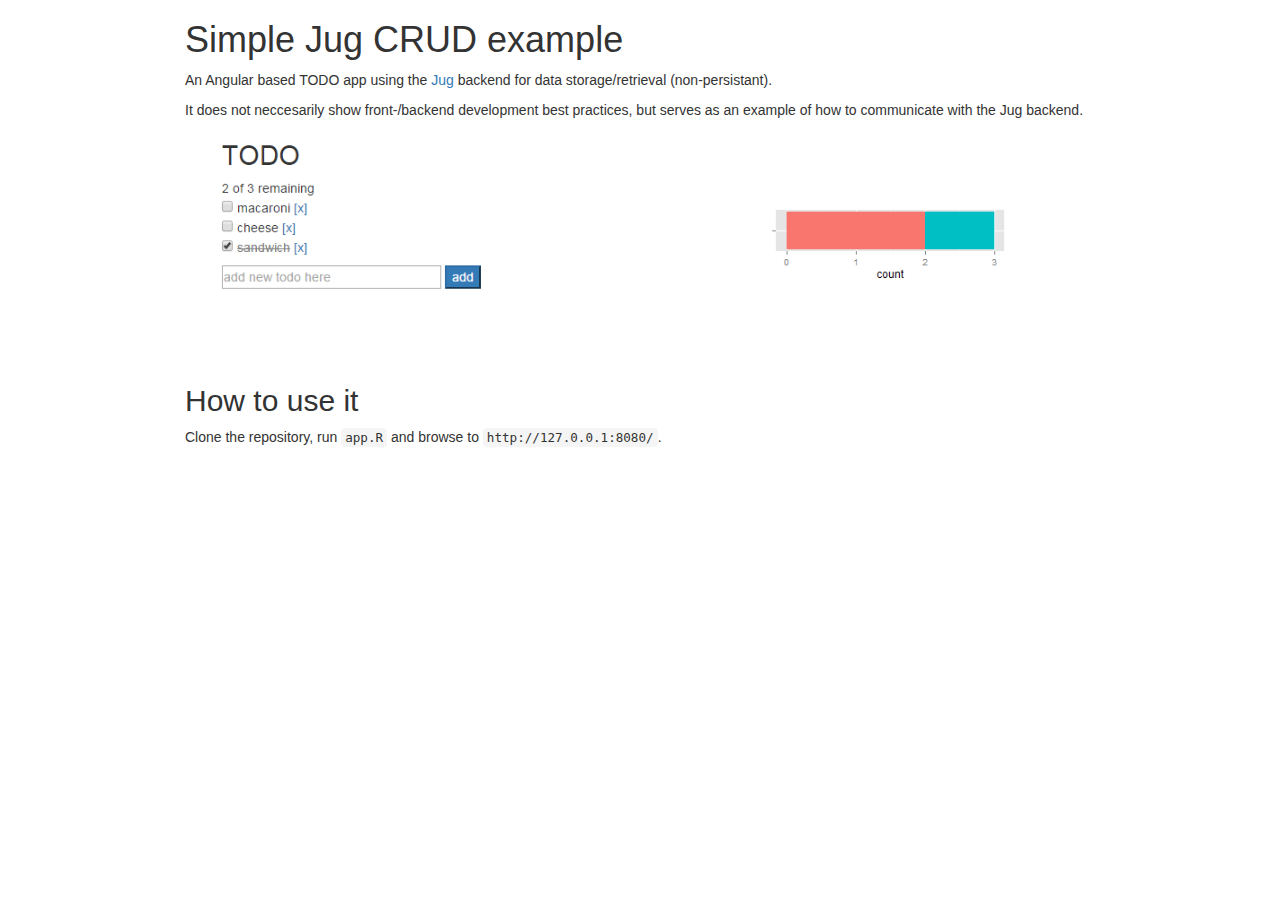
<file: README.html>
<!DOCTYPE html>

<html xmlns="http://www.w3.org/1999/xhtml">

<head>

<meta charset="utf-8">
<meta http-equiv="Content-Type" content="text/html; charset=utf-8" />
<meta name="generator" content="pandoc" />



<title></title>

<script src="[data-uri]"></script>
<meta name="viewport" content="width=device-width, initial-scale=1" />
<script src="[data-uri]"></script>
<script src="[data-uri]"></script>
<script src="[data-uri]"></script>
<style type="text/css">
/*!
 * Bootstrap v3.3.1 (http://getbootstrap.com)
 * Copyright 2011-2014 Twitter, Inc.
 * Licensed under MIT (https://github.com/twbs/bootstrap/blob/master/LICENSE)
 *//*! normalize.css v3.0.2 | MIT License | git.io/normalize */html{font-family:sans-serif;-webkit-text-size-adjust:100%;-ms-text-size-adjust:100%}body{margin:0}article,aside,details,figcaption,figure,footer,header,hgroup,main,menu,nav,section,summary{display:block}audio,canvas,progress,video{display:inline-block;vertical-align:baseline}audio:not([controls]){display:none;height:0}[hidden],template{display:none}a{background-color:transparent}a:active,a:hover{outline:0}abbr[title]{border-bottom:1px dotted}b,strong{font-weight:700}dfn{font-style:italic}h1{margin:.67em 0;font-size:2em}mark{color:#000;background:#ff0}small{font-size:80%}sub,sup{position:relative;font-size:75%;line-height:0;vertical-align:baseline}sup{top:-.5em}sub{bottom:-.25em}img{border:0}svg:not(:root){overflow:hidden}figure{margin:1em 40px}hr{height:0;-webkit-box-sizing:content-box;-moz-box-sizing:content-box;box-sizing:content-box}pre{overflow:auto}code,kbd,pre,samp{font-family:monospace,monospace;font-size:1em}button,input,optgroup,select,textarea{margin:0;font:inherit;color:inherit}button{overflow:visible}button,select{text-transform:none}button,html input[type=button],input[type=reset],input[type=submit]{-webkit-appearance:button;cursor:pointer}button[disabled],html input[disabled]{cursor:default}button::-moz-focus-inner,input::-moz-focus-inner{padding:0;border:0}input{line-height:normal}input[type=checkbox],input[type=radio]{-webkit-box-sizing:border-box;-moz-box-sizing:border-box;box-sizing:border-box;padding:0}input[type=number]::-webkit-inner-spin-button,input[type=number]::-webkit-outer-spin-button{height:auto}input[type=search]{-webkit-box-sizing:content-box;-moz-box-sizing:content-box;box-sizing:content-box;-webkit-appearance:textfield}input[type=search]::-webkit-search-cancel-button,input[type=search]::-webkit-search-decoration{-webkit-appearance:none}fieldset{padding:.35em .625em .75em;margin:0 2px;border:1px solid silver}legend{padding:0;border:0}textarea{overflow:auto}optgroup{font-weight:700}table{border-spacing:0;border-collapse:collapse}td,th{padding:0}/*! Source: https://github.com/h5bp/html5-boilerplate/blob/master/src/css/main.css */@media print{*,:before,:after{color:#000!important;text-shadow:none!important;background:transparent!important;-webkit-box-shadow:none!important;box-shadow:none!important}a,a:visited{text-decoration:underline}a[href]:after{content:" (" attr(href) ")"}abbr[title]:after{content:" (" attr(title) ")"}a[href^="#"]:after,a[href^="javascript:"]:after{content:""}pre,blockquote{border:1px solid #999;page-break-inside:avoid}thead{display:table-header-group}tr,img{page-break-inside:avoid}img{max-width:100%!important}p,h2,h3{orphans:3;widows:3}h2,h3{page-break-after:avoid}select{background:#fff!important}.navbar{display:none}.btn>.caret,.dropup>.btn>.caret{border-top-color:#000!important}.label{border:1px solid #000}.table{border-collapse:collapse!important}.table td,.table th{background-color:#fff!important}.table-bordered th,.table-bordered td{border:1px solid #ddd!important}}@font-face{font-family:'Glyphicons Halflings';src:url(../fonts/glyphicons-halflings-regular.eot);src:url(../fonts/glyphicons-halflings-regular.eot?#iefix) format('embedded-opentype'),url(../fonts/glyphicons-halflings-regular.woff) format('woff'),url(../fonts/glyphicons-halflings-regular.ttf) format('truetype'),url(../fonts/glyphicons-halflings-regular.svg#glyphicons_halflingsregular) format('svg')}.glyphicon{position:relative;top:1px;display:inline-block;font-family:'Glyphicons Halflings';font-style:normal;font-weight:400;line-height:1;-webkit-font-smoothing:antialiased;-moz-osx-font-smoothing:grayscale}.glyphicon-asterisk:before{content:"\2a"}.glyphicon-plus:before{content:"\2b"}.glyphicon-euro:before,.glyphicon-eur:before{content:"\20ac"}.glyphicon-minus:before{content:"\2212"}.glyphicon-cloud:before{content:"\2601"}.glyphicon-envelope:before{content:"\2709"}.glyphicon-pencil:before{content:"\270f"}.glyphicon-glass:before{content:"\e001"}.glyphicon-music:before{content:"\e002"}.glyphicon-search:before{content:"\e003"}.glyphicon-heart:before{content:"\e005"}.glyphicon-star:before{content:"\e006"}.glyphicon-star-empty:before{content:"\e007"}.glyphicon-user:before{content:"\e008"}.glyphicon-film:before{content:"\e009"}.glyphicon-th-large:before{content:"\e010"}.glyphicon-th:before{content:"\e011"}.glyphicon-th-list:before{content:"\e012"}.glyphicon-ok:before{content:"\e013"}.glyphicon-remove:before{content:"\e014"}.glyphicon-zoom-in:before{content:"\e015"}.glyphicon-zoom-out:before{content:"\e016"}.glyphicon-off:before{content:"\e017"}.glyphicon-signal:before{content:"\e018"}.glyphicon-cog:before{content:"\e019"}.glyphicon-trash:before{content:"\e020"}.glyphicon-home:before{content:"\e021"}.glyphicon-file:before{content:"\e022"}.glyphicon-time:before{content:"\e023"}.glyphicon-road:before{content:"\e024"}.glyphicon-download-alt:before{content:"\e025"}.glyphicon-download:before{content:"\e026"}.glyphicon-upload:before{content:"\e027"}.glyphicon-inbox:before{content:"\e028"}.glyphicon-play-circle:before{content:"\e029"}.glyphicon-repeat:before{content:"\e030"}.glyphicon-refresh:before{content:"\e031"}.glyphicon-list-alt:before{content:"\e032"}.glyphicon-lock:before{content:"\e033"}.glyphicon-flag:before{content:"\e034"}.glyphicon-headphones:before{content:"\e035"}.glyphicon-volume-off:before{content:"\e036"}.glyphicon-volume-down:before{content:"\e037"}.glyphicon-volume-up:before{content:"\e038"}.glyphicon-qrcode:before{content:"\e039"}.glyphicon-barcode:before{content:"\e040"}.glyphicon-tag:before{content:"\e041"}.glyphicon-tags:before{content:"\e042"}.glyphicon-book:before{content:"\e043"}.glyphicon-bookmark:before{content:"\e044"}.glyphicon-print:before{content:"\e045"}.glyphicon-camera:before{content:"\e046"}.glyphicon-font:before{content:"\e047"}.glyphicon-bold:before{content:"\e048"}.glyphicon-italic:before{content:"\e049"}.glyphicon-text-height:before{content:"\e050"}.glyphicon-text-width:before{content:"\e051"}.glyphicon-align-left:before{content:"\e052"}.glyphicon-align-center:before{content:"\e053"}.glyphicon-align-right:before{content:"\e054"}.glyphicon-align-justify:before{content:"\e055"}.glyphicon-list:before{content:"\e056"}.glyphicon-indent-left:before{content:"\e057"}.glyphicon-indent-right:before{content:"\e058"}.glyphicon-facetime-video:before{content:"\e059"}.glyphicon-picture:before{content:"\e060"}.glyphicon-map-marker:before{content:"\e062"}.glyphicon-adjust:before{content:"\e063"}.glyphicon-tint:before{content:"\e064"}.glyphicon-edit:before{content:"\e065"}.glyphicon-share:before{content:"\e066"}.glyphicon-check:before{content:"\e067"}.glyphicon-move:before{content:"\e068"}.glyphicon-step-backward:before{content:"\e069"}.glyphicon-fast-backward:before{content:"\e070"}.glyphicon-backward:before{content:"\e071"}.glyphicon-play:before{content:"\e072"}.glyphicon-pause:before{content:"\e073"}.glyphicon-stop:before{content:"\e074"}.glyphicon-forward:before{content:"\e075"}.glyphicon-fast-forward:before{content:"\e076"}.glyphicon-step-forward:before{content:"\e077"}.glyphicon-eject:before{content:"\e078"}.glyphicon-chevron-left:before{content:"\e079"}.glyphicon-chevron-right:before{content:"\e080"}.glyphicon-plus-sign:before{content:"\e081"}.glyphicon-minus-sign:before{content:"\e082"}.glyphicon-remove-sign:before{content:"\e083"}.glyphicon-ok-sign:before{content:"\e084"}.glyphicon-question-sign:before{content:"\e085"}.glyphicon-info-sign:before{content:"\e086"}.glyphicon-screenshot:before{content:"\e087"}.glyphicon-remove-circle:before{content:"\e088"}.glyphicon-ok-circle:before{content:"\e089"}.glyphicon-ban-circle:before{content:"\e090"}.glyphicon-arrow-left:before{content:"\e091"}.glyphicon-arrow-right:before{content:"\e092"}.glyphicon-arrow-up:before{content:"\e093"}.glyphicon-arrow-down:before{content:"\e094"}.glyphicon-share-alt:before{content:"\e095"}.glyphicon-resize-full:before{content:"\e096"}.glyphicon-resize-small:before{content:"\e097"}.glyphicon-exclamation-sign:before{content:"\e101"}.glyphicon-gift:before{content:"\e102"}.glyphicon-leaf:before{content:"\e103"}.glyphicon-fire:before{content:"\e104"}.glyphicon-eye-open:before{content:"\e105"}.glyphicon-eye-close:before{content:"\e106"}.glyphicon-warning-sign:before{content:"\e107"}.glyphicon-plane:before{content:"\e108"}.glyphicon-calendar:before{content:"\e109"}.glyphicon-random:before{content:"\e110"}.glyphicon-comment:before{content:"\e111"}.glyphicon-magnet:before{content:"\e112"}.glyphicon-chevron-up:before{content:"\e113"}.glyphicon-chevron-down:before{content:"\e114"}.glyphicon-retweet:before{content:"\e115"}.glyphicon-shopping-cart:before{content:"\e116"}.glyphicon-folder-close:before{content:"\e117"}.glyphicon-folder-open:before{content:"\e118"}.glyphicon-resize-vertical:before{content:"\e119"}.glyphicon-resize-horizontal:before{content:"\e120"}.glyphicon-hdd:before{content:"\e121"}.glyphicon-bullhorn:before{content:"\e122"}.glyphicon-bell:before{content:"\e123"}.glyphicon-certificate:before{content:"\e124"}.glyphicon-thumbs-up:before{content:"\e125"}.glyphicon-thumbs-down:before{content:"\e126"}.glyphicon-hand-right:before{content:"\e127"}.glyphicon-hand-left:before{content:"\e128"}.glyphicon-hand-up:before{content:"\e129"}.glyphicon-hand-down:before{content:"\e130"}.glyphicon-circle-arrow-right:before{content:"\e131"}.glyphicon-circle-arrow-left:before{content:"\e132"}.glyphicon-circle-arrow-up:before{content:"\e133"}.glyphicon-circle-arrow-down:before{content:"\e134"}.glyphicon-globe:before{content:"\e135"}.glyphicon-wrench:before{content:"\e136"}.glyphicon-tasks:before{content:"\e137"}.glyphicon-filter:before{content:"\e138"}.glyphicon-briefcase:before{content:"\e139"}.glyphicon-fullscreen:before{content:"\e140"}.glyphicon-dashboard:before{content:"\e141"}.glyphicon-paperclip:before{content:"\e142"}.glyphicon-heart-empty:before{content:"\e143"}.glyphicon-link:before{content:"\e144"}.glyphicon-phone:before{content:"\e145"}.glyphicon-pushpin:before{content:"\e146"}.glyphicon-usd:before{content:"\e148"}.glyphicon-gbp:before{content:"\e149"}.glyphicon-sort:before{content:"\e150"}.glyphicon-sort-by-alphabet:before{content:"\e151"}.glyphicon-sort-by-alphabet-alt:before{content:"\e152"}.glyphicon-sort-by-order:before{content:"\e153"}.glyphicon-sort-by-order-alt:before{content:"\e154"}.glyphicon-sort-by-attributes:before{content:"\e155"}.glyphicon-sort-by-attributes-alt:before{content:"\e156"}.glyphicon-unchecked:before{content:"\e157"}.glyphicon-expand:before{content:"\e158"}.glyphicon-collapse-down:before{content:"\e159"}.glyphicon-collapse-up:before{content:"\e160"}.glyphicon-log-in:before{content:"\e161"}.glyphicon-flash:before{content:"\e162"}.glyphicon-log-out:before{content:"\e163"}.glyphicon-new-window:before{content:"\e164"}.glyphicon-record:before{content:"\e165"}.glyphicon-save:before{content:"\e166"}.glyphicon-open:before{content:"\e167"}.glyphicon-saved:before{content:"\e168"}.glyphicon-import:before{content:"\e169"}.glyphicon-export:before{content:"\e170"}.glyphicon-send:before{content:"\e171"}.glyphicon-floppy-disk:before{content:"\e172"}.glyphicon-floppy-saved:before{content:"\e173"}.glyphicon-floppy-remove:before{content:"\e174"}.glyphicon-floppy-save:before{content:"\e175"}.glyphicon-floppy-open:before{content:"\e176"}.glyphicon-credit-card:before{content:"\e177"}.glyphicon-transfer:before{content:"\e178"}.glyphicon-cutlery:before{content:"\e179"}.glyphicon-header:before{content:"\e180"}.glyphicon-compressed:before{content:"\e181"}.glyphicon-earphone:before{content:"\e182"}.glyphicon-phone-alt:before{content:"\e183"}.glyphicon-tower:before{content:"\e184"}.glyphicon-stats:before{content:"\e185"}.glyphicon-sd-video:before{content:"\e186"}.glyphicon-hd-video:before{content:"\e187"}.glyphicon-subtitles:before{content:"\e188"}.glyphicon-sound-stereo:before{content:"\e189"}.glyphicon-sound-dolby:before{content:"\e190"}.glyphicon-sound-5-1:before{content:"\e191"}.glyphicon-sound-6-1:before{content:"\e192"}.glyphicon-sound-7-1:before{content:"\e193"}.glyphicon-copyright-mark:before{content:"\e194"}.glyphicon-registration-mark:before{content:"\e195"}.glyphicon-cloud-download:before{content:"\e197"}.glyphicon-cloud-upload:before{content:"\e198"}.glyphicon-tree-conifer:before{content:"\e199"}.glyphicon-tree-deciduous:before{content:"\e200"}*{-webkit-box-sizing:border-box;-moz-box-sizing:border-box;box-sizing:border-box}:before,:after{-webkit-box-sizing:border-box;-moz-box-sizing:border-box;box-sizing:border-box}html{font-size:10px;-webkit-tap-highlight-color:rgba(0,0,0,0)}body{font-family:"Helvetica Neue",Helvetica,Arial,sans-serif;font-size:14px;line-height:1.42857143;color:#333;background-color:#fff}input,button,select,textarea{font-family:inherit;font-size:inherit;line-height:inherit}a{color:#337ab7;text-decoration:none}a:hover,a:focus{color:#23527c;text-decoration:underline}a:focus{outline:thin dotted;outline:5px auto -webkit-focus-ring-color;outline-offset:-2px}figure{margin:0}img{vertical-align:middle}.img-responsive,.thumbnail>img,.thumbnail a>img,.carousel-inner>.item>img,.carousel-inner>.item>a>img{display:block;max-width:100%;height:auto}.img-rounded{border-radius:6px}.img-thumbnail{display:inline-block;max-width:100%;height:auto;padding:4px;line-height:1.42857143;background-color:#fff;border:1px solid #ddd;border-radius:4px;-webkit-transition:all .2s ease-in-out;-o-transition:all .2s ease-in-out;transition:all .2s ease-in-out}.img-circle{border-radius:50%}hr{margin-top:20px;margin-bottom:20px;border:0;border-top:1px solid #eee}.sr-only{position:absolute;width:1px;height:1px;padding:0;margin:-1px;overflow:hidden;clip:rect(0,0,0,0);border:0}.sr-only-focusable:active,.sr-only-focusable:focus{position:static;width:auto;height:auto;margin:0;overflow:visible;clip:auto}h1,h2,h3,h4,h5,h6,.h1,.h2,.h3,.h4,.h5,.h6{font-family:inherit;font-weight:500;line-height:1.1;color:inherit}h1 small,h2 small,h3 small,h4 small,h5 small,h6 small,.h1 small,.h2 small,.h3 small,.h4 small,.h5 small,.h6 small,h1 .small,h2 .small,h3 .small,h4 .small,h5 .small,h6 .small,.h1 .small,.h2 .small,.h3 .small,.h4 .small,.h5 .small,.h6 .small{font-weight:400;line-height:1;color:#777}h1,.h1,h2,.h2,h3,.h3{margin-top:20px;margin-bottom:10px}h1 small,.h1 small,h2 small,.h2 small,h3 small,.h3 small,h1 .small,.h1 .small,h2 .small,.h2 .small,h3 .small,.h3 .small{font-size:65%}h4,.h4,h5,.h5,h6,.h6{margin-top:10px;margin-bottom:10px}h4 small,.h4 small,h5 small,.h5 small,h6 small,.h6 small,h4 .small,.h4 .small,h5 .small,.h5 .small,h6 .small,.h6 .small{font-size:75%}h1,.h1{font-size:36px}h2,.h2{font-size:30px}h3,.h3{font-size:24px}h4,.h4{font-size:18px}h5,.h5{font-size:14px}h6,.h6{font-size:12px}p{margin:0 0 10px}.lead{margin-bottom:20px;font-size:16px;font-weight:300;line-height:1.4}@media (min-width:768px){.lead{font-size:21px}}small,.small{font-size:85%}mark,.mark{padding:.2em;background-color:#fcf8e3}.text-left{text-align:left}.text-right{text-align:right}.text-center{text-align:center}.text-justify{text-align:justify}.text-nowrap{white-space:nowrap}.text-lowercase{text-transform:lowercase}.text-uppercase{text-transform:uppercase}.text-capitalize{text-transform:capitalize}.text-muted{color:#777}.text-primary{color:#337ab7}a.text-primary:hover{color:#286090}.text-success{color:#3c763d}a.text-success:hover{color:#2b542c}.text-info{color:#31708f}a.text-info:hover{color:#245269}.text-warning{color:#8a6d3b}a.text-warning:hover{color:#66512c}.text-danger{color:#a94442}a.text-danger:hover{color:#843534}.bg-primary{color:#fff;background-color:#337ab7}a.bg-primary:hover{background-color:#286090}.bg-success{background-color:#dff0d8}a.bg-success:hover{background-color:#c1e2b3}.bg-info{background-color:#d9edf7}a.bg-info:hover{background-color:#afd9ee}.bg-warning{background-color:#fcf8e3}a.bg-warning:hover{background-color:#f7ecb5}.bg-danger{background-color:#f2dede}a.bg-danger:hover{background-color:#e4b9b9}.page-header{padding-bottom:9px;margin:40px 0 20px;border-bottom:1px solid #eee}ul,ol{margin-top:0;margin-bottom:10px}ul ul,ol ul,ul ol,ol ol{margin-bottom:0}.list-unstyled{padding-left:0;list-style:none}.list-inline{padding-left:0;margin-left:-5px;list-style:none}.list-inline>li{display:inline-block;padding-right:5px;padding-left:5px}dl{margin-top:0;margin-bottom:20px}dt,dd{line-height:1.42857143}dt{font-weight:700}dd{margin-left:0}@media (min-width:768px){.dl-horizontal dt{float:left;width:160px;overflow:hidden;clear:left;text-align:right;text-overflow:ellipsis;white-space:nowrap}.dl-horizontal dd{margin-left:180px}}abbr[title],abbr[data-original-title]{cursor:help;border-bottom:1px dotted #777}.initialism{font-size:90%;text-transform:uppercase}blockquote{padding:10px 20px;margin:0 0 20px;font-size:17.5px;border-left:5px solid #eee}blockquote p:last-child,blockquote ul:last-child,blockquote ol:last-child{margin-bottom:0}blockquote footer,blockquote small,blockquote .small{display:block;font-size:80%;line-height:1.42857143;color:#777}blockquote footer:before,blockquote small:before,blockquote .small:before{content:'\2014 \00A0'}.blockquote-reverse,blockquote.pull-right{padding-right:15px;padding-left:0;text-align:right;border-right:5px solid #eee;border-left:0}.blockquote-reverse footer:before,blockquote.pull-right footer:before,.blockquote-reverse small:before,blockquote.pull-right small:before,.blockquote-reverse .small:before,blockquote.pull-right .small:before{content:''}.blockquote-reverse footer:after,blockquote.pull-right footer:after,.blockquote-reverse small:after,blockquote.pull-right small:after,.blockquote-reverse .small:after,blockquote.pull-right .small:after{content:'\00A0 \2014'}address{margin-bottom:20px;font-style:normal;line-height:1.42857143}code,kbd,pre,samp{font-family:monospace}code{padding:2px 4px;font-size:90%;color:#c7254e;background-color:#f9f2f4;border-radius:4px}kbd{padding:2px 4px;font-size:90%;color:#fff;background-color:#333;border-radius:3px;-webkit-box-shadow:inset 0 -1px 0 rgba(0,0,0,.25);box-shadow:inset 0 -1px 0 rgba(0,0,0,.25)}kbd kbd{padding:0;font-size:100%;font-weight:700;-webkit-box-shadow:none;box-shadow:none}pre{display:block;padding:9.5px;margin:0 0 10px;font-size:13px;line-height:1.42857143;color:#333;word-break:break-all;word-wrap:break-word;background-color:#f5f5f5;border:1px solid #ccc;border-radius:4px}pre code{padding:0;font-size:inherit;color:inherit;white-space:pre-wrap;background-color:transparent;border-radius:0}.pre-scrollable{max-height:340px;overflow-y:scroll}.container{padding-right:15px;padding-left:15px;margin-right:auto;margin-left:auto}@media (min-width:768px){.container{width:750px}}@media (min-width:992px){.container{width:970px}}@media (min-width:1200px){.container{width:1170px}}.container-fluid{padding-right:15px;padding-left:15px;margin-right:auto;margin-left:auto}.row{margin-right:-15px;margin-left:-15px}.col-xs-1,.col-sm-1,.col-md-1,.col-lg-1,.col-xs-2,.col-sm-2,.col-md-2,.col-lg-2,.col-xs-3,.col-sm-3,.col-md-3,.col-lg-3,.col-xs-4,.col-sm-4,.col-md-4,.col-lg-4,.col-xs-5,.col-sm-5,.col-md-5,.col-lg-5,.col-xs-6,.col-sm-6,.col-md-6,.col-lg-6,.col-xs-7,.col-sm-7,.col-md-7,.col-lg-7,.col-xs-8,.col-sm-8,.col-md-8,.col-lg-8,.col-xs-9,.col-sm-9,.col-md-9,.col-lg-9,.col-xs-10,.col-sm-10,.col-md-10,.col-lg-10,.col-xs-11,.col-sm-11,.col-md-11,.col-lg-11,.col-xs-12,.col-sm-12,.col-md-12,.col-lg-12{position:relative;min-height:1px;padding-right:15px;padding-left:15px}.col-xs-1,.col-xs-2,.col-xs-3,.col-xs-4,.col-xs-5,.col-xs-6,.col-xs-7,.col-xs-8,.col-xs-9,.col-xs-10,.col-xs-11,.col-xs-12{float:left}.col-xs-12{width:100%}.col-xs-11{width:91.66666667%}.col-xs-10{width:83.33333333%}.col-xs-9{width:75%}.col-xs-8{width:66.66666667%}.col-xs-7{width:58.33333333%}.col-xs-6{width:50%}.col-xs-5{width:41.66666667%}.col-xs-4{width:33.33333333%}.col-xs-3{width:25%}.col-xs-2{width:16.66666667%}.col-xs-1{width:8.33333333%}.col-xs-pull-12{right:100%}.col-xs-pull-11{right:91.66666667%}.col-xs-pull-10{right:83.33333333%}.col-xs-pull-9{right:75%}.col-xs-pull-8{right:66.66666667%}.col-xs-pull-7{right:58.33333333%}.col-xs-pull-6{right:50%}.col-xs-pull-5{right:41.66666667%}.col-xs-pull-4{right:33.33333333%}.col-xs-pull-3{right:25%}.col-xs-pull-2{right:16.66666667%}.col-xs-pull-1{right:8.33333333%}.col-xs-pull-0{right:auto}.col-xs-push-12{left:100%}.col-xs-push-11{left:91.66666667%}.col-xs-push-10{left:83.33333333%}.col-xs-push-9{left:75%}.col-xs-push-8{left:66.66666667%}.col-xs-push-7{left:58.33333333%}.col-xs-push-6{left:50%}.col-xs-push-5{left:41.66666667%}.col-xs-push-4{left:33.33333333%}.col-xs-push-3{left:25%}.col-xs-push-2{left:16.66666667%}.col-xs-push-1{left:8.33333333%}.col-xs-push-0{left:auto}.col-xs-offset-12{margin-left:100%}.col-xs-offset-11{margin-left:91.66666667%}.col-xs-offset-10{margin-left:83.33333333%}.col-xs-offset-9{margin-left:75%}.col-xs-offset-8{margin-left:66.66666667%}.col-xs-offset-7{margin-left:58.33333333%}.col-xs-offset-6{margin-left:50%}.col-xs-offset-5{margin-left:41.66666667%}.col-xs-offset-4{margin-left:33.33333333%}.col-xs-offset-3{margin-left:25%}.col-xs-offset-2{margin-left:16.66666667%}.col-xs-offset-1{margin-left:8.33333333%}.col-xs-offset-0{margin-left:0}@media (min-width:768px){.col-sm-1,.col-sm-2,.col-sm-3,.col-sm-4,.col-sm-5,.col-sm-6,.col-sm-7,.col-sm-8,.col-sm-9,.col-sm-10,.col-sm-11,.col-sm-12{float:left}.col-sm-12{width:100%}.col-sm-11{width:91.66666667%}.col-sm-10{width:83.33333333%}.col-sm-9{width:75%}.col-sm-8{width:66.66666667%}.col-sm-7{width:58.33333333%}.col-sm-6{width:50%}.col-sm-5{width:41.66666667%}.col-sm-4{width:33.33333333%}.col-sm-3{width:25%}.col-sm-2{width:16.66666667%}.col-sm-1{width:8.33333333%}.col-sm-pull-12{right:100%}.col-sm-pull-11{right:91.66666667%}.col-sm-pull-10{right:83.33333333%}.col-sm-pull-9{right:75%}.col-sm-pull-8{right:66.66666667%}.col-sm-pull-7{right:58.33333333%}.col-sm-pull-6{right:50%}.col-sm-pull-5{right:41.66666667%}.col-sm-pull-4{right:33.33333333%}.col-sm-pull-3{right:25%}.col-sm-pull-2{right:16.66666667%}.col-sm-pull-1{right:8.33333333%}.col-sm-pull-0{right:auto}.col-sm-push-12{left:100%}.col-sm-push-11{left:91.66666667%}.col-sm-push-10{left:83.33333333%}.col-sm-push-9{left:75%}.col-sm-push-8{left:66.66666667%}.col-sm-push-7{left:58.33333333%}.col-sm-push-6{left:50%}.col-sm-push-5{left:41.66666667%}.col-sm-push-4{left:33.33333333%}.col-sm-push-3{left:25%}.col-sm-push-2{left:16.66666667%}.col-sm-push-1{left:8.33333333%}.col-sm-push-0{left:auto}.col-sm-offset-12{margin-left:100%}.col-sm-offset-11{margin-left:91.66666667%}.col-sm-offset-10{margin-left:83.33333333%}.col-sm-offset-9{margin-left:75%}.col-sm-offset-8{margin-left:66.66666667%}.col-sm-offset-7{margin-left:58.33333333%}.col-sm-offset-6{margin-left:50%}.col-sm-offset-5{margin-left:41.66666667%}.col-sm-offset-4{margin-left:33.33333333%}.col-sm-offset-3{margin-left:25%}.col-sm-offset-2{margin-left:16.66666667%}.col-sm-offset-1{margin-left:8.33333333%}.col-sm-offset-0{margin-left:0}}@media (min-width:992px){.col-md-1,.col-md-2,.col-md-3,.col-md-4,.col-md-5,.col-md-6,.col-md-7,.col-md-8,.col-md-9,.col-md-10,.col-md-11,.col-md-12{float:left}.col-md-12{width:100%}.col-md-11{width:91.66666667%}.col-md-10{width:83.33333333%}.col-md-9{width:75%}.col-md-8{width:66.66666667%}.col-md-7{width:58.33333333%}.col-md-6{width:50%}.col-md-5{width:41.66666667%}.col-md-4{width:33.33333333%}.col-md-3{width:25%}.col-md-2{width:16.66666667%}.col-md-1{width:8.33333333%}.col-md-pull-12{right:100%}.col-md-pull-11{right:91.66666667%}.col-md-pull-10{right:83.33333333%}.col-md-pull-9{right:75%}.col-md-pull-8{right:66.66666667%}.col-md-pull-7{right:58.33333333%}.col-md-pull-6{right:50%}.col-md-pull-5{right:41.66666667%}.col-md-pull-4{right:33.33333333%}.col-md-pull-3{right:25%}.col-md-pull-2{right:16.66666667%}.col-md-pull-1{right:8.33333333%}.col-md-pull-0{right:auto}.col-md-push-12{left:100%}.col-md-push-11{left:91.66666667%}.col-md-push-10{left:83.33333333%}.col-md-push-9{left:75%}.col-md-push-8{left:66.66666667%}.col-md-push-7{left:58.33333333%}.col-md-push-6{left:50%}.col-md-push-5{left:41.66666667%}.col-md-push-4{left:33.33333333%}.col-md-push-3{left:25%}.col-md-push-2{left:16.66666667%}.col-md-push-1{left:8.33333333%}.col-md-push-0{left:auto}.col-md-offset-12{margin-left:100%}.col-md-offset-11{margin-left:91.66666667%}.col-md-offset-10{margin-left:83.33333333%}.col-md-offset-9{margin-left:75%}.col-md-offset-8{margin-left:66.66666667%}.col-md-offset-7{margin-left:58.33333333%}.col-md-offset-6{margin-left:50%}.col-md-offset-5{margin-left:41.66666667%}.col-md-offset-4{margin-left:33.33333333%}.col-md-offset-3{margin-left:25%}.col-md-offset-2{margin-left:16.66666667%}.col-md-offset-1{margin-left:8.33333333%}.col-md-offset-0{margin-left:0}}@media (min-width:1200px){.col-lg-1,.col-lg-2,.col-lg-3,.col-lg-4,.col-lg-5,.col-lg-6,.col-lg-7,.col-lg-8,.col-lg-9,.col-lg-10,.col-lg-11,.col-lg-12{float:left}.col-lg-12{width:100%}.col-lg-11{width:91.66666667%}.col-lg-10{width:83.33333333%}.col-lg-9{width:75%}.col-lg-8{width:66.66666667%}.col-lg-7{width:58.33333333%}.col-lg-6{width:50%}.col-lg-5{width:41.66666667%}.col-lg-4{width:33.33333333%}.col-lg-3{width:25%}.col-lg-2{width:16.66666667%}.col-lg-1{width:8.33333333%}.col-lg-pull-12{right:100%}.col-lg-pull-11{right:91.66666667%}.col-lg-pull-10{right:83.33333333%}.col-lg-pull-9{right:75%}.col-lg-pull-8{right:66.66666667%}.col-lg-pull-7{right:58.33333333%}.col-lg-pull-6{right:50%}.col-lg-pull-5{right:41.66666667%}.col-lg-pull-4{right:33.33333333%}.col-lg-pull-3{right:25%}.col-lg-pull-2{right:16.66666667%}.col-lg-pull-1{right:8.33333333%}.col-lg-pull-0{right:auto}.col-lg-push-12{left:100%}.col-lg-push-11{left:91.66666667%}.col-lg-push-10{left:83.33333333%}.col-lg-push-9{left:75%}.col-lg-push-8{left:66.66666667%}.col-lg-push-7{left:58.33333333%}.col-lg-push-6{left:50%}.col-lg-push-5{left:41.66666667%}.col-lg-push-4{left:33.33333333%}.col-lg-push-3{left:25%}.col-lg-push-2{left:16.66666667%}.col-lg-push-1{left:8.33333333%}.col-lg-push-0{left:auto}.col-lg-offset-12{margin-left:100%}.col-lg-offset-11{margin-left:91.66666667%}.col-lg-offset-10{margin-left:83.33333333%}.col-lg-offset-9{margin-left:75%}.col-lg-offset-8{margin-left:66.66666667%}.col-lg-offset-7{margin-left:58.33333333%}.col-lg-offset-6{margin-left:50%}.col-lg-offset-5{margin-left:41.66666667%}.col-lg-offset-4{margin-left:33.33333333%}.col-lg-offset-3{margin-left:25%}.col-lg-offset-2{margin-left:16.66666667%}.col-lg-offset-1{margin-left:8.33333333%}.col-lg-offset-0{margin-left:0}}table{background-color:transparent}caption{padding-top:8px;padding-bottom:8px;color:#777;text-align:left}th{}.table{width:100%;max-width:100%;margin-bottom:20px}.table>thead>tr>th,.table>tbody>tr>th,.table>tfoot>tr>th,.table>thead>tr>td,.table>tbody>tr>td,.table>tfoot>tr>td{padding:8px;line-height:1.42857143;vertical-align:top;border-top:1px solid #ddd}.table>thead>tr>th{vertical-align:bottom;border-bottom:2px solid #ddd}.table>caption+thead>tr:first-child>th,.table>colgroup+thead>tr:first-child>th,.table>thead:first-child>tr:first-child>th,.table>caption+thead>tr:first-child>td,.table>colgroup+thead>tr:first-child>td,.table>thead:first-child>tr:first-child>td{border-top:0}.table>tbody+tbody{border-top:2px solid #ddd}.table .table{background-color:#fff}.table-condensed>thead>tr>th,.table-condensed>tbody>tr>th,.table-condensed>tfoot>tr>th,.table-condensed>thead>tr>td,.table-condensed>tbody>tr>td,.table-condensed>tfoot>tr>td{padding:5px}.table-bordered{border:1px solid #ddd}.table-bordered>thead>tr>th,.table-bordered>tbody>tr>th,.table-bordered>tfoot>tr>th,.table-bordered>thead>tr>td,.table-bordered>tbody>tr>td,.table-bordered>tfoot>tr>td{border:1px solid #ddd}.table-bordered>thead>tr>th,.table-bordered>thead>tr>td{border-bottom-width:2px}.table-striped>tbody>tr:nth-child(odd){background-color:#f9f9f9}.table-hover>tbody>tr:hover{background-color:#f5f5f5}table col[class*=col-]{position:static;display:table-column;float:none}table td[class*=col-],table th[class*=col-]{position:static;display:table-cell;float:none}.table>thead>tr>td.active,.table>tbody>tr>td.active,.table>tfoot>tr>td.active,.table>thead>tr>th.active,.table>tbody>tr>th.active,.table>tfoot>tr>th.active,.table>thead>tr.active>td,.table>tbody>tr.active>td,.table>tfoot>tr.active>td,.table>thead>tr.active>th,.table>tbody>tr.active>th,.table>tfoot>tr.active>th{background-color:#f5f5f5}.table-hover>tbody>tr>td.active:hover,.table-hover>tbody>tr>th.active:hover,.table-hover>tbody>tr.active:hover>td,.table-hover>tbody>tr:hover>.active,.table-hover>tbody>tr.active:hover>th{background-color:#e8e8e8}.table>thead>tr>td.success,.table>tbody>tr>td.success,.table>tfoot>tr>td.success,.table>thead>tr>th.success,.table>tbody>tr>th.success,.table>tfoot>tr>th.success,.table>thead>tr.success>td,.table>tbody>tr.success>td,.table>tfoot>tr.success>td,.table>thead>tr.success>th,.table>tbody>tr.success>th,.table>tfoot>tr.success>th{background-color:#dff0d8}.table-hover>tbody>tr>td.success:hover,.table-hover>tbody>tr>th.success:hover,.table-hover>tbody>tr.success:hover>td,.table-hover>tbody>tr:hover>.success,.table-hover>tbody>tr.success:hover>th{background-color:#d0e9c6}.table>thead>tr>td.info,.table>tbody>tr>td.info,.table>tfoot>tr>td.info,.table>thead>tr>th.info,.table>tbody>tr>th.info,.table>tfoot>tr>th.info,.table>thead>tr.info>td,.table>tbody>tr.info>td,.table>tfoot>tr.info>td,.table>thead>tr.info>th,.table>tbody>tr.info>th,.table>tfoot>tr.info>th{background-color:#d9edf7}.table-hover>tbody>tr>td.info:hover,.table-hover>tbody>tr>th.info:hover,.table-hover>tbody>tr.info:hover>td,.table-hover>tbody>tr:hover>.info,.table-hover>tbody>tr.info:hover>th{background-color:#c4e3f3}.table>thead>tr>td.warning,.table>tbody>tr>td.warning,.table>tfoot>tr>td.warning,.table>thead>tr>th.warning,.table>tbody>tr>th.warning,.table>tfoot>tr>th.warning,.table>thead>tr.warning>td,.table>tbody>tr.warning>td,.table>tfoot>tr.warning>td,.table>thead>tr.warning>th,.table>tbody>tr.warning>th,.table>tfoot>tr.warning>th{background-color:#fcf8e3}.table-hover>tbody>tr>td.warning:hover,.table-hover>tbody>tr>th.warning:hover,.table-hover>tbody>tr.warning:hover>td,.table-hover>tbody>tr:hover>.warning,.table-hover>tbody>tr.warning:hover>th{background-color:#faf2cc}.table>thead>tr>td.danger,.table>tbody>tr>td.danger,.table>tfoot>tr>td.danger,.table>thead>tr>th.danger,.table>tbody>tr>th.danger,.table>tfoot>tr>th.danger,.table>thead>tr.danger>td,.table>tbody>tr.danger>td,.table>tfoot>tr.danger>td,.table>thead>tr.danger>th,.table>tbody>tr.danger>th,.table>tfoot>tr.danger>th{background-color:#f2dede}.table-hover>tbody>tr>td.danger:hover,.table-hover>tbody>tr>th.danger:hover,.table-hover>tbody>tr.danger:hover>td,.table-hover>tbody>tr:hover>.danger,.table-hover>tbody>tr.danger:hover>th{background-color:#ebcccc}.table-responsive{min-height:.01%;overflow-x:auto}@media screen and (max-width:767px){.table-responsive{width:100%;margin-bottom:15px;overflow-y:hidden;-ms-overflow-style:-ms-autohiding-scrollbar;border:1px solid #ddd}.table-responsive>.table{margin-bottom:0}.table-responsive>.table>thead>tr>th,.table-responsive>.table>tbody>tr>th,.table-responsive>.table>tfoot>tr>th,.table-responsive>.table>thead>tr>td,.table-responsive>.table>tbody>tr>td,.table-responsive>.table>tfoot>tr>td{white-space:nowrap}.table-responsive>.table-bordered{border:0}.table-responsive>.table-bordered>thead>tr>th:first-child,.table-responsive>.table-bordered>tbody>tr>th:first-child,.table-responsive>.table-bordered>tfoot>tr>th:first-child,.table-responsive>.table-bordered>thead>tr>td:first-child,.table-responsive>.table-bordered>tbody>tr>td:first-child,.table-responsive>.table-bordered>tfoot>tr>td:first-child{border-left:0}.table-responsive>.table-bordered>thead>tr>th:last-child,.table-responsive>.table-bordered>tbody>tr>th:last-child,.table-responsive>.table-bordered>tfoot>tr>th:last-child,.table-responsive>.table-bordered>thead>tr>td:last-child,.table-responsive>.table-bordered>tbody>tr>td:last-child,.table-responsive>.table-bordered>tfoot>tr>td:last-child{border-right:0}.table-responsive>.table-bordered>tbody>tr:last-child>th,.table-responsive>.table-bordered>tfoot>tr:last-child>th,.table-responsive>.table-bordered>tbody>tr:last-child>td,.table-responsive>.table-bordered>tfoot>tr:last-child>td{border-bottom:0}}fieldset{min-width:0;padding:0;margin:0;border:0}legend{display:block;width:100%;padding:0;margin-bottom:20px;font-size:21px;line-height:inherit;color:#333;border:0;border-bottom:1px solid #e5e5e5}label{display:inline-block;max-width:100%;margin-bottom:5px;font-weight:700}input[type=search]{-webkit-box-sizing:border-box;-moz-box-sizing:border-box;box-sizing:border-box}input[type=radio],input[type=checkbox]{margin:4px 0 0;margin-top:1px \9;line-height:normal}input[type=file]{display:block}input[type=range]{display:block;width:100%}select[multiple],select[size]{height:auto}input[type=file]:focus,input[type=radio]:focus,input[type=checkbox]:focus{outline:thin dotted;outline:5px auto -webkit-focus-ring-color;outline-offset:-2px}output{display:block;padding-top:7px;font-size:14px;line-height:1.42857143;color:#555}.form-control{display:block;width:100%;height:34px;padding:6px 12px;font-size:14px;line-height:1.42857143;color:#555;background-color:#fff;background-image:none;border:1px solid #ccc;border-radius:4px;-webkit-box-shadow:inset 0 1px 1px rgba(0,0,0,.075);box-shadow:inset 0 1px 1px rgba(0,0,0,.075);-webkit-transition:border-color ease-in-out .15s,-webkit-box-shadow ease-in-out .15s;-o-transition:border-color ease-in-out .15s,box-shadow ease-in-out .15s;transition:border-color ease-in-out .15s,box-shadow ease-in-out .15s}.form-control:focus{border-color:#66afe9;outline:0;-webkit-box-shadow:inset 0 1px 1px rgba(0,0,0,.075),0 0 8px rgba(102,175,233,.6);box-shadow:inset 0 1px 1px rgba(0,0,0,.075),0 0 8px rgba(102,175,233,.6)}.form-control::-moz-placeholder{color:#999;opacity:1}.form-control:-ms-input-placeholder{color:#999}.form-control::-webkit-input-placeholder{color:#999}.form-control[disabled],.form-control[readonly],fieldset[disabled] .form-control{cursor:not-allowed;background-color:#eee;opacity:1}textarea.form-control{height:auto}input[type=search]{-webkit-appearance:none}@media screen and (-webkit-min-device-pixel-ratio:0){input[type=date],input[type=time],input[type=datetime-local],input[type=month]{line-height:34px}input[type=date].input-sm,input[type=time].input-sm,input[type=datetime-local].input-sm,input[type=month].input-sm{line-height:30px}input[type=date].input-lg,input[type=time].input-lg,input[type=datetime-local].input-lg,input[type=month].input-lg{line-height:46px}}.form-group{margin-bottom:15px}.radio,.checkbox{position:relative;display:block;margin-top:10px;margin-bottom:10px}.radio label,.checkbox label{min-height:20px;padding-left:20px;margin-bottom:0;font-weight:400;cursor:pointer}.radio input[type=radio],.radio-inline input[type=radio],.checkbox input[type=checkbox],.checkbox-inline input[type=checkbox]{position:absolute;margin-top:4px \9;margin-left:-20px}.radio+.radio,.checkbox+.checkbox{margin-top:-5px}.radio-inline,.checkbox-inline{display:inline-block;padding-left:20px;margin-bottom:0;font-weight:400;vertical-align:middle;cursor:pointer}.radio-inline+.radio-inline,.checkbox-inline+.checkbox-inline{margin-top:0;margin-left:10px}input[type=radio][disabled],input[type=checkbox][disabled],input[type=radio].disabled,input[type=checkbox].disabled,fieldset[disabled] input[type=radio],fieldset[disabled] input[type=checkbox]{cursor:not-allowed}.radio-inline.disabled,.checkbox-inline.disabled,fieldset[disabled] .radio-inline,fieldset[disabled] .checkbox-inline{cursor:not-allowed}.radio.disabled label,.checkbox.disabled label,fieldset[disabled] .radio label,fieldset[disabled] .checkbox label{cursor:not-allowed}.form-control-static{padding-top:7px;padding-bottom:7px;margin-bottom:0}.form-control-static.input-lg,.form-control-static.input-sm{padding-right:0;padding-left:0}.input-sm,.form-group-sm .form-control{height:30px;padding:5px 10px;font-size:12px;line-height:1.5;border-radius:3px}select.input-sm,select.form-group-sm .form-control{height:30px;line-height:30px}textarea.input-sm,textarea.form-group-sm .form-control,select[multiple].input-sm,select[multiple].form-group-sm .form-control{height:auto}.input-lg,.form-group-lg .form-control{height:46px;padding:10px 16px;font-size:18px;line-height:1.33;border-radius:6px}select.input-lg,select.form-group-lg .form-control{height:46px;line-height:46px}textarea.input-lg,textarea.form-group-lg .form-control,select[multiple].input-lg,select[multiple].form-group-lg .form-control{height:auto}.has-feedback{position:relative}.has-feedback .form-control{padding-right:42.5px}.form-control-feedback{position:absolute;top:0;right:0;z-index:2;display:block;width:34px;height:34px;line-height:34px;text-align:center;pointer-events:none}.input-lg+.form-control-feedback{width:46px;height:46px;line-height:46px}.input-sm+.form-control-feedback{width:30px;height:30px;line-height:30px}.has-success .help-block,.has-success .control-label,.has-success .radio,.has-success .checkbox,.has-success .radio-inline,.has-success .checkbox-inline,.has-success.radio label,.has-success.checkbox label,.has-success.radio-inline label,.has-success.checkbox-inline label{color:#3c763d}.has-success .form-control{border-color:#3c763d;-webkit-box-shadow:inset 0 1px 1px rgba(0,0,0,.075);box-shadow:inset 0 1px 1px rgba(0,0,0,.075)}.has-success .form-control:focus{border-color:#2b542c;-webkit-box-shadow:inset 0 1px 1px rgba(0,0,0,.075),0 0 6px #67b168;box-shadow:inset 0 1px 1px rgba(0,0,0,.075),0 0 6px #67b168}.has-success .input-group-addon{color:#3c763d;background-color:#dff0d8;border-color:#3c763d}.has-success .form-control-feedback{color:#3c763d}.has-warning .help-block,.has-warning .control-label,.has-warning .radio,.has-warning .checkbox,.has-warning .radio-inline,.has-warning .checkbox-inline,.has-warning.radio label,.has-warning.checkbox label,.has-warning.radio-inline label,.has-warning.checkbox-inline label{color:#8a6d3b}.has-warning .form-control{border-color:#8a6d3b;-webkit-box-shadow:inset 0 1px 1px rgba(0,0,0,.075);box-shadow:inset 0 1px 1px rgba(0,0,0,.075)}.has-warning .form-control:focus{border-color:#66512c;-webkit-box-shadow:inset 0 1px 1px rgba(0,0,0,.075),0 0 6px #c0a16b;box-shadow:inset 0 1px 1px rgba(0,0,0,.075),0 0 6px #c0a16b}.has-warning .input-group-addon{color:#8a6d3b;background-color:#fcf8e3;border-color:#8a6d3b}.has-warning .form-control-feedback{color:#8a6d3b}.has-error .help-block,.has-error .control-label,.has-error .radio,.has-error .checkbox,.has-error .radio-inline,.has-error .checkbox-inline,.has-error.radio label,.has-error.checkbox label,.has-error.radio-inline label,.has-error.checkbox-inline label{color:#a94442}.has-error .form-control{border-color:#a94442;-webkit-box-shadow:inset 0 1px 1px rgba(0,0,0,.075);box-shadow:inset 0 1px 1px rgba(0,0,0,.075)}.has-error .form-control:focus{border-color:#843534;-webkit-box-shadow:inset 0 1px 1px rgba(0,0,0,.075),0 0 6px #ce8483;box-shadow:inset 0 1px 1px rgba(0,0,0,.075),0 0 6px #ce8483}.has-error .input-group-addon{color:#a94442;background-color:#f2dede;border-color:#a94442}.has-error .form-control-feedback{color:#a94442}.has-feedback label~.form-control-feedback{top:25px}.has-feedback label.sr-only~.form-control-feedback{top:0}.help-block{display:block;margin-top:5px;margin-bottom:10px;color:#737373}@media (min-width:768px){.form-inline .form-group{display:inline-block;margin-bottom:0;vertical-align:middle}.form-inline .form-control{display:inline-block;width:auto;vertical-align:middle}.form-inline .form-control-static{display:inline-block}.form-inline .input-group{display:inline-table;vertical-align:middle}.form-inline .input-group .input-group-addon,.form-inline .input-group .input-group-btn,.form-inline .input-group .form-control{width:auto}.form-inline .input-group>.form-control{width:100%}.form-inline .control-label{margin-bottom:0;vertical-align:middle}.form-inline .radio,.form-inline .checkbox{display:inline-block;margin-top:0;margin-bottom:0;vertical-align:middle}.form-inline .radio label,.form-inline .checkbox label{padding-left:0}.form-inline .radio input[type=radio],.form-inline .checkbox input[type=checkbox]{position:relative;margin-left:0}.form-inline .has-feedback .form-control-feedback{top:0}}.form-horizontal .radio,.form-horizontal .checkbox,.form-horizontal .radio-inline,.form-horizontal .checkbox-inline{padding-top:7px;margin-top:0;margin-bottom:0}.form-horizontal .radio,.form-horizontal .checkbox{min-height:27px}.form-horizontal .form-group{margin-right:-15px;margin-left:-15px}@media (min-width:768px){.form-horizontal .control-label{padding-top:7px;margin-bottom:0;text-align:right}}.form-horizontal .has-feedback .form-control-feedback{right:15px}@media (min-width:768px){.form-horizontal .form-group-lg .control-label{padding-top:14.3px}}@media (min-width:768px){.form-horizontal .form-group-sm .control-label{padding-top:6px}}.btn{display:inline-block;padding:6px 12px;margin-bottom:0;font-size:14px;font-weight:400;line-height:1.42857143;text-align:center;white-space:nowrap;vertical-align:middle;-ms-touch-action:manipulation;touch-action:manipulation;cursor:pointer;-webkit-user-select:none;-moz-user-select:none;-ms-user-select:none;user-select:none;background-image:none;border:1px solid transparent;border-radius:4px}.btn:focus,.btn:active:focus,.btn.active:focus,.btn.focus,.btn:active.focus,.btn.active.focus{outline:thin dotted;outline:5px auto -webkit-focus-ring-color;outline-offset:-2px}.btn:hover,.btn:focus,.btn.focus{color:#333;text-decoration:none}.btn:active,.btn.active{background-image:none;outline:0;-webkit-box-shadow:inset 0 3px 5px rgba(0,0,0,.125);box-shadow:inset 0 3px 5px rgba(0,0,0,.125)}.btn.disabled,.btn[disabled],fieldset[disabled] .btn{pointer-events:none;cursor:not-allowed;filter:alpha(opacity=65);-webkit-box-shadow:none;box-shadow:none;opacity:.65}.btn-default{color:#333;background-color:#fff;border-color:#ccc}.btn-default:hover,.btn-default:focus,.btn-default.focus,.btn-default:active,.btn-default.active,.open>.dropdown-toggle.btn-default{color:#333;background-color:#e6e6e6;border-color:#adadad}.btn-default:active,.btn-default.active,.open>.dropdown-toggle.btn-default{background-image:none}.btn-default.disabled,.btn-default[disabled],fieldset[disabled] .btn-default,.btn-default.disabled:hover,.btn-default[disabled]:hover,fieldset[disabled] .btn-default:hover,.btn-default.disabled:focus,.btn-default[disabled]:focus,fieldset[disabled] .btn-default:focus,.btn-default.disabled.focus,.btn-default[disabled].focus,fieldset[disabled] .btn-default.focus,.btn-default.disabled:active,.btn-default[disabled]:active,fieldset[disabled] .btn-default:active,.btn-default.disabled.active,.btn-default[disabled].active,fieldset[disabled] .btn-default.active{background-color:#fff;border-color:#ccc}.btn-default .badge{color:#fff;background-color:#333}.btn-primary{color:#fff;background-color:#337ab7;border-color:#2e6da4}.btn-primary:hover,.btn-primary:focus,.btn-primary.focus,.btn-primary:active,.btn-primary.active,.open>.dropdown-toggle.btn-primary{color:#fff;background-color:#286090;border-color:#204d74}.btn-primary:active,.btn-primary.active,.open>.dropdown-toggle.btn-primary{background-image:none}.btn-primary.disabled,.btn-primary[disabled],fieldset[disabled] .btn-primary,.btn-primary.disabled:hover,.btn-primary[disabled]:hover,fieldset[disabled] .btn-primary:hover,.btn-primary.disabled:focus,.btn-primary[disabled]:focus,fieldset[disabled] .btn-primary:focus,.btn-primary.disabled.focus,.btn-primary[disabled].focus,fieldset[disabled] .btn-primary.focus,.btn-primary.disabled:active,.btn-primary[disabled]:active,fieldset[disabled] .btn-primary:active,.btn-primary.disabled.active,.btn-primary[disabled].active,fieldset[disabled] .btn-primary.active{background-color:#337ab7;border-color:#2e6da4}.btn-primary .badge{color:#337ab7;background-color:#fff}.btn-success{color:#fff;background-color:#5cb85c;border-color:#4cae4c}.btn-success:hover,.btn-success:focus,.btn-success.focus,.btn-success:active,.btn-success.active,.open>.dropdown-toggle.btn-success{color:#fff;background-color:#449d44;border-color:#398439}.btn-success:active,.btn-success.active,.open>.dropdown-toggle.btn-success{background-image:none}.btn-success.disabled,.btn-success[disabled],fieldset[disabled] .btn-success,.btn-success.disabled:hover,.btn-success[disabled]:hover,fieldset[disabled] .btn-success:hover,.btn-success.disabled:focus,.btn-success[disabled]:focus,fieldset[disabled] .btn-success:focus,.btn-success.disabled.focus,.btn-success[disabled].focus,fieldset[disabled] .btn-success.focus,.btn-success.disabled:active,.btn-success[disabled]:active,fieldset[disabled] .btn-success:active,.btn-success.disabled.active,.btn-success[disabled].active,fieldset[disabled] .btn-success.active{background-color:#5cb85c;border-color:#4cae4c}.btn-success .badge{color:#5cb85c;background-color:#fff}.btn-info{color:#fff;background-color:#5bc0de;border-color:#46b8da}.btn-info:hover,.btn-info:focus,.btn-info.focus,.btn-info:active,.btn-info.active,.open>.dropdown-toggle.btn-info{color:#fff;background-color:#31b0d5;border-color:#269abc}.btn-info:active,.btn-info.active,.open>.dropdown-toggle.btn-info{background-image:none}.btn-info.disabled,.btn-info[disabled],fieldset[disabled] .btn-info,.btn-info.disabled:hover,.btn-info[disabled]:hover,fieldset[disabled] .btn-info:hover,.btn-info.disabled:focus,.btn-info[disabled]:focus,fieldset[disabled] .btn-info:focus,.btn-info.disabled.focus,.btn-info[disabled].focus,fieldset[disabled] .btn-info.focus,.btn-info.disabled:active,.btn-info[disabled]:active,fieldset[disabled] .btn-info:active,.btn-info.disabled.active,.btn-info[disabled].active,fieldset[disabled] .btn-info.active{background-color:#5bc0de;border-color:#46b8da}.btn-info .badge{color:#5bc0de;background-color:#fff}.btn-warning{color:#fff;background-color:#f0ad4e;border-color:#eea236}.btn-warning:hover,.btn-warning:focus,.btn-warning.focus,.btn-warning:active,.btn-warning.active,.open>.dropdown-toggle.btn-warning{color:#fff;background-color:#ec971f;border-color:#d58512}.btn-warning:active,.btn-warning.active,.open>.dropdown-toggle.btn-warning{background-image:none}.btn-warning.disabled,.btn-warning[disabled],fieldset[disabled] .btn-warning,.btn-warning.disabled:hover,.btn-warning[disabled]:hover,fieldset[disabled] .btn-warning:hover,.btn-warning.disabled:focus,.btn-warning[disabled]:focus,fieldset[disabled] .btn-warning:focus,.btn-warning.disabled.focus,.btn-warning[disabled].focus,fieldset[disabled] .btn-warning.focus,.btn-warning.disabled:active,.btn-warning[disabled]:active,fieldset[disabled] .btn-warning:active,.btn-warning.disabled.active,.btn-warning[disabled].active,fieldset[disabled] .btn-warning.active{background-color:#f0ad4e;border-color:#eea236}.btn-warning .badge{color:#f0ad4e;background-color:#fff}.btn-danger{color:#fff;background-color:#d9534f;border-color:#d43f3a}.btn-danger:hover,.btn-danger:focus,.btn-danger.focus,.btn-danger:active,.btn-danger.active,.open>.dropdown-toggle.btn-danger{color:#fff;background-color:#c9302c;border-color:#ac2925}.btn-danger:active,.btn-danger.active,.open>.dropdown-toggle.btn-danger{background-image:none}.btn-danger.disabled,.btn-danger[disabled],fieldset[disabled] .btn-danger,.btn-danger.disabled:hover,.btn-danger[disabled]:hover,fieldset[disabled] .btn-danger:hover,.btn-danger.disabled:focus,.btn-danger[disabled]:focus,fieldset[disabled] .btn-danger:focus,.btn-danger.disabled.focus,.btn-danger[disabled].focus,fieldset[disabled] .btn-danger.focus,.btn-danger.disabled:active,.btn-danger[disabled]:active,fieldset[disabled] .btn-danger:active,.btn-danger.disabled.active,.btn-danger[disabled].active,fieldset[disabled] .btn-danger.active{background-color:#d9534f;border-color:#d43f3a}.btn-danger .badge{color:#d9534f;background-color:#fff}.btn-link{font-weight:400;color:#337ab7;border-radius:0}.btn-link,.btn-link:active,.btn-link.active,.btn-link[disabled],fieldset[disabled] .btn-link{background-color:transparent;-webkit-box-shadow:none;box-shadow:none}.btn-link,.btn-link:hover,.btn-link:focus,.btn-link:active{border-color:transparent}.btn-link:hover,.btn-link:focus{color:#23527c;text-decoration:underline;background-color:transparent}.btn-link[disabled]:hover,fieldset[disabled] .btn-link:hover,.btn-link[disabled]:focus,fieldset[disabled] .btn-link:focus{color:#777;text-decoration:none}.btn-lg,.btn-group-lg>.btn{padding:10px 16px;font-size:18px;line-height:1.33;border-radius:6px}.btn-sm,.btn-group-sm>.btn{padding:5px 10px;font-size:12px;line-height:1.5;border-radius:3px}.btn-xs,.btn-group-xs>.btn{padding:1px 5px;font-size:12px;line-height:1.5;border-radius:3px}.btn-block{display:block;width:100%}.btn-block+.btn-block{margin-top:5px}input[type=submit].btn-block,input[type=reset].btn-block,input[type=button].btn-block{width:100%}.fade{opacity:0;-webkit-transition:opacity .15s linear;-o-transition:opacity .15s linear;transition:opacity .15s linear}.fade.in{opacity:1}.collapse{display:none;visibility:hidden}.collapse.in{display:block;visibility:visible}tr.collapse.in{display:table-row}tbody.collapse.in{display:table-row-group}.collapsing{position:relative;height:0;overflow:hidden;-webkit-transition-timing-function:ease;-o-transition-timing-function:ease;transition-timing-function:ease;-webkit-transition-duration:.35s;-o-transition-duration:.35s;transition-duration:.35s;-webkit-transition-property:height,visibility;-o-transition-property:height,visibility;transition-property:height,visibility}.caret{display:inline-block;width:0;height:0;margin-left:2px;vertical-align:middle;border-top:4px solid;border-right:4px solid transparent;border-left:4px solid transparent}.dropdown{position:relative}.dropdown-toggle:focus{outline:0}.dropdown-menu{position:absolute;top:100%;left:0;z-index:1000;display:none;float:left;min-width:160px;padding:5px 0;margin:2px 0 0;font-size:14px;text-align:left;list-style:none;background-color:#fff;-webkit-background-clip:padding-box;background-clip:padding-box;border:1px solid #ccc;border:1px solid rgba(0,0,0,.15);border-radius:4px;-webkit-box-shadow:0 6px 12px rgba(0,0,0,.175);box-shadow:0 6px 12px rgba(0,0,0,.175)}.dropdown-menu.pull-right{right:0;left:auto}.dropdown-menu .divider{height:1px;margin:9px 0;overflow:hidden;background-color:#e5e5e5}.dropdown-menu>li>a{display:block;padding:3px 20px;clear:both;font-weight:400;line-height:1.42857143;color:#333;white-space:nowrap}.dropdown-menu>li>a:hover,.dropdown-menu>li>a:focus{color:#262626;text-decoration:none;background-color:#f5f5f5}.dropdown-menu>.active>a,.dropdown-menu>.active>a:hover,.dropdown-menu>.active>a:focus{color:#fff;text-decoration:none;background-color:#337ab7;outline:0}.dropdown-menu>.disabled>a,.dropdown-menu>.disabled>a:hover,.dropdown-menu>.disabled>a:focus{color:#777}.dropdown-menu>.disabled>a:hover,.dropdown-menu>.disabled>a:focus{text-decoration:none;cursor:not-allowed;background-color:transparent;background-image:none;filter:progid:DXImageTransform.Microsoft.gradient(enabled=false)}.open>.dropdown-menu{display:block}.open>a{outline:0}.dropdown-menu-right{right:0;left:auto}.dropdown-menu-left{right:auto;left:0}.dropdown-header{display:block;padding:3px 20px;font-size:12px;line-height:1.42857143;color:#777;white-space:nowrap}.dropdown-backdrop{position:fixed;top:0;right:0;bottom:0;left:0;z-index:990}.pull-right>.dropdown-menu{right:0;left:auto}.dropup .caret,.navbar-fixed-bottom .dropdown .caret{content:"";border-top:0;border-bottom:4px solid}.dropup .dropdown-menu,.navbar-fixed-bottom .dropdown .dropdown-menu{top:auto;bottom:100%;margin-bottom:1px}@media (min-width:768px){.navbar-right .dropdown-menu{right:0;left:auto}.navbar-right .dropdown-menu-left{right:auto;left:0}}.btn-group,.btn-group-vertical{position:relative;display:inline-block;vertical-align:middle}.btn-group>.btn,.btn-group-vertical>.btn{position:relative;float:left}.btn-group>.btn:hover,.btn-group-vertical>.btn:hover,.btn-group>.btn:focus,.btn-group-vertical>.btn:focus,.btn-group>.btn:active,.btn-group-vertical>.btn:active,.btn-group>.btn.active,.btn-group-vertical>.btn.active{z-index:2}.btn-group .btn+.btn,.btn-group .btn+.btn-group,.btn-group .btn-group+.btn,.btn-group .btn-group+.btn-group{margin-left:-1px}.btn-toolbar{margin-left:-5px}.btn-toolbar .btn-group,.btn-toolbar .input-group{float:left}.btn-toolbar>.btn,.btn-toolbar>.btn-group,.btn-toolbar>.input-group{margin-left:5px}.btn-group>.btn:not(:first-child):not(:last-child):not(.dropdown-toggle){border-radius:0}.btn-group>.btn:first-child{margin-left:0}.btn-group>.btn:first-child:not(:last-child):not(.dropdown-toggle){border-top-right-radius:0;border-bottom-right-radius:0}.btn-group>.btn:last-child:not(:first-child),.btn-group>.dropdown-toggle:not(:first-child){border-top-left-radius:0;border-bottom-left-radius:0}.btn-group>.btn-group{float:left}.btn-group>.btn-group:not(:first-child):not(:last-child)>.btn{border-radius:0}.btn-group>.btn-group:first-child>.btn:last-child,.btn-group>.btn-group:first-child>.dropdown-toggle{border-top-right-radius:0;border-bottom-right-radius:0}.btn-group>.btn-group:last-child>.btn:first-child{border-top-left-radius:0;border-bottom-left-radius:0}.btn-group .dropdown-toggle:active,.btn-group.open .dropdown-toggle{outline:0}.btn-group>.btn+.dropdown-toggle{padding-right:8px;padding-left:8px}.btn-group>.btn-lg+.dropdown-toggle{padding-right:12px;padding-left:12px}.btn-group.open .dropdown-toggle{-webkit-box-shadow:inset 0 3px 5px rgba(0,0,0,.125);box-shadow:inset 0 3px 5px rgba(0,0,0,.125)}.btn-group.open .dropdown-toggle.btn-link{-webkit-box-shadow:none;box-shadow:none}.btn .caret{margin-left:0}.btn-lg .caret{border-width:5px 5px 0;border-bottom-width:0}.dropup .btn-lg .caret{border-width:0 5px 5px}.btn-group-vertical>.btn,.btn-group-vertical>.btn-group,.btn-group-vertical>.btn-group>.btn{display:block;float:none;width:100%;max-width:100%}.btn-group-vertical>.btn-group>.btn{float:none}.btn-group-vertical>.btn+.btn,.btn-group-vertical>.btn+.btn-group,.btn-group-vertical>.btn-group+.btn,.btn-group-vertical>.btn-group+.btn-group{margin-top:-1px;margin-left:0}.btn-group-vertical>.btn:not(:first-child):not(:last-child){border-radius:0}.btn-group-vertical>.btn:first-child:not(:last-child){border-top-right-radius:4px;border-bottom-right-radius:0;border-bottom-left-radius:0}.btn-group-vertical>.btn:last-child:not(:first-child){border-top-left-radius:0;border-top-right-radius:0;border-bottom-left-radius:4px}.btn-group-vertical>.btn-group:not(:first-child):not(:last-child)>.btn{border-radius:0}.btn-group-vertical>.btn-group:first-child:not(:last-child)>.btn:last-child,.btn-group-vertical>.btn-group:first-child:not(:last-child)>.dropdown-toggle{border-bottom-right-radius:0;border-bottom-left-radius:0}.btn-group-vertical>.btn-group:last-child:not(:first-child)>.btn:first-child{border-top-left-radius:0;border-top-right-radius:0}.btn-group-justified{display:table;width:100%;table-layout:fixed;border-collapse:separate}.btn-group-justified>.btn,.btn-group-justified>.btn-group{display:table-cell;float:none;width:1%}.btn-group-justified>.btn-group .btn{width:100%}.btn-group-justified>.btn-group .dropdown-menu{left:auto}[data-toggle=buttons]>.btn input[type=radio],[data-toggle=buttons]>.btn-group>.btn input[type=radio],[data-toggle=buttons]>.btn input[type=checkbox],[data-toggle=buttons]>.btn-group>.btn input[type=checkbox]{position:absolute;clip:rect(0,0,0,0);pointer-events:none}.input-group{position:relative;display:table;border-collapse:separate}.input-group[class*=col-]{float:none;padding-right:0;padding-left:0}.input-group .form-control{position:relative;z-index:2;float:left;width:100%;margin-bottom:0}.input-group-lg>.form-control,.input-group-lg>.input-group-addon,.input-group-lg>.input-group-btn>.btn{height:46px;padding:10px 16px;font-size:18px;line-height:1.33;border-radius:6px}select.input-group-lg>.form-control,select.input-group-lg>.input-group-addon,select.input-group-lg>.input-group-btn>.btn{height:46px;line-height:46px}textarea.input-group-lg>.form-control,textarea.input-group-lg>.input-group-addon,textarea.input-group-lg>.input-group-btn>.btn,select[multiple].input-group-lg>.form-control,select[multiple].input-group-lg>.input-group-addon,select[multiple].input-group-lg>.input-group-btn>.btn{height:auto}.input-group-sm>.form-control,.input-group-sm>.input-group-addon,.input-group-sm>.input-group-btn>.btn{height:30px;padding:5px 10px;font-size:12px;line-height:1.5;border-radius:3px}select.input-group-sm>.form-control,select.input-group-sm>.input-group-addon,select.input-group-sm>.input-group-btn>.btn{height:30px;line-height:30px}textarea.input-group-sm>.form-control,textarea.input-group-sm>.input-group-addon,textarea.input-group-sm>.input-group-btn>.btn,select[multiple].input-group-sm>.form-control,select[multiple].input-group-sm>.input-group-addon,select[multiple].input-group-sm>.input-group-btn>.btn{height:auto}.input-group-addon,.input-group-btn,.input-group .form-control{display:table-cell}.input-group-addon:not(:first-child):not(:last-child),.input-group-btn:not(:first-child):not(:last-child),.input-group .form-control:not(:first-child):not(:last-child){border-radius:0}.input-group-addon,.input-group-btn{width:1%;white-space:nowrap;vertical-align:middle}.input-group-addon{padding:6px 12px;font-size:14px;font-weight:400;line-height:1;color:#555;text-align:center;background-color:#eee;border:1px solid #ccc;border-radius:4px}.input-group-addon.input-sm{padding:5px 10px;font-size:12px;border-radius:3px}.input-group-addon.input-lg{padding:10px 16px;font-size:18px;border-radius:6px}.input-group-addon input[type=radio],.input-group-addon input[type=checkbox]{margin-top:0}.input-group .form-control:first-child,.input-group-addon:first-child,.input-group-btn:first-child>.btn,.input-group-btn:first-child>.btn-group>.btn,.input-group-btn:first-child>.dropdown-toggle,.input-group-btn:last-child>.btn:not(:last-child):not(.dropdown-toggle),.input-group-btn:last-child>.btn-group:not(:last-child)>.btn{border-top-right-radius:0;border-bottom-right-radius:0}.input-group-addon:first-child{border-right:0}.input-group .form-control:last-child,.input-group-addon:last-child,.input-group-btn:last-child>.btn,.input-group-btn:last-child>.btn-group>.btn,.input-group-btn:last-child>.dropdown-toggle,.input-group-btn:first-child>.btn:not(:first-child),.input-group-btn:first-child>.btn-group:not(:first-child)>.btn{border-top-left-radius:0;border-bottom-left-radius:0}.input-group-addon:last-child{border-left:0}.input-group-btn{position:relative;font-size:0;white-space:nowrap}.input-group-btn>.btn{position:relative}.input-group-btn>.btn+.btn{margin-left:-1px}.input-group-btn>.btn:hover,.input-group-btn>.btn:focus,.input-group-btn>.btn:active{z-index:2}.input-group-btn:first-child>.btn,.input-group-btn:first-child>.btn-group{margin-right:-1px}.input-group-btn:last-child>.btn,.input-group-btn:last-child>.btn-group{margin-left:-1px}.nav{padding-left:0;margin-bottom:0;list-style:none}.nav>li{position:relative;display:block}.nav>li>a{position:relative;display:block;padding:10px 15px}.nav>li>a:hover,.nav>li>a:focus{text-decoration:none;background-color:#eee}.nav>li.disabled>a{color:#777}.nav>li.disabled>a:hover,.nav>li.disabled>a:focus{color:#777;text-decoration:none;cursor:not-allowed;background-color:transparent}.nav .open>a,.nav .open>a:hover,.nav .open>a:focus{background-color:#eee;border-color:#337ab7}.nav .nav-divider{height:1px;margin:9px 0;overflow:hidden;background-color:#e5e5e5}.nav>li>a>img{max-width:none}.nav-tabs{border-bottom:1px solid #ddd}.nav-tabs>li{float:left;margin-bottom:-1px}.nav-tabs>li>a{margin-right:2px;line-height:1.42857143;border:1px solid transparent;border-radius:4px 4px 0 0}.nav-tabs>li>a:hover{border-color:#eee #eee #ddd}.nav-tabs>li.active>a,.nav-tabs>li.active>a:hover,.nav-tabs>li.active>a:focus{color:#555;cursor:default;background-color:#fff;border:1px solid #ddd;border-bottom-color:transparent}.nav-tabs.nav-justified{width:100%;border-bottom:0}.nav-tabs.nav-justified>li{float:none}.nav-tabs.nav-justified>li>a{margin-bottom:5px;text-align:center}.nav-tabs.nav-justified>.dropdown .dropdown-menu{top:auto;left:auto}@media (min-width:768px){.nav-tabs.nav-justified>li{display:table-cell;width:1%}.nav-tabs.nav-justified>li>a{margin-bottom:0}}.nav-tabs.nav-justified>li>a{margin-right:0;border-radius:4px}.nav-tabs.nav-justified>.active>a,.nav-tabs.nav-justified>.active>a:hover,.nav-tabs.nav-justified>.active>a:focus{border:1px solid #ddd}@media (min-width:768px){.nav-tabs.nav-justified>li>a{border-bottom:1px solid #ddd;border-radius:4px 4px 0 0}.nav-tabs.nav-justified>.active>a,.nav-tabs.nav-justified>.active>a:hover,.nav-tabs.nav-justified>.active>a:focus{border-bottom-color:#fff}}.nav-pills>li{float:left}.nav-pills>li>a{border-radius:4px}.nav-pills>li+li{margin-left:2px}.nav-pills>li.active>a,.nav-pills>li.active>a:hover,.nav-pills>li.active>a:focus{color:#fff;background-color:#337ab7}.nav-stacked>li{float:none}.nav-stacked>li+li{margin-top:2px;margin-left:0}.nav-justified{width:100%}.nav-justified>li{float:none}.nav-justified>li>a{margin-bottom:5px;text-align:center}.nav-justified>.dropdown .dropdown-menu{top:auto;left:auto}@media (min-width:768px){.nav-justified>li{display:table-cell;width:1%}.nav-justified>li>a{margin-bottom:0}}.nav-tabs-justified{border-bottom:0}.nav-tabs-justified>li>a{margin-right:0;border-radius:4px}.nav-tabs-justified>.active>a,.nav-tabs-justified>.active>a:hover,.nav-tabs-justified>.active>a:focus{border:1px solid #ddd}@media (min-width:768px){.nav-tabs-justified>li>a{border-bottom:1px solid #ddd;border-radius:4px 4px 0 0}.nav-tabs-justified>.active>a,.nav-tabs-justified>.active>a:hover,.nav-tabs-justified>.active>a:focus{border-bottom-color:#fff}}.tab-content>.tab-pane{display:none;visibility:hidden}.tab-content>.active{display:block;visibility:visible}.nav-tabs .dropdown-menu{margin-top:-1px;border-top-left-radius:0;border-top-right-radius:0}.navbar{position:relative;min-height:50px;margin-bottom:20px;border:1px solid transparent}@media (min-width:768px){.navbar{border-radius:4px}}@media (min-width:768px){.navbar-header{float:left}}.navbar-collapse{padding-right:15px;padding-left:15px;overflow-x:visible;-webkit-overflow-scrolling:touch;border-top:1px solid transparent;-webkit-box-shadow:inset 0 1px 0 rgba(255,255,255,.1);box-shadow:inset 0 1px 0 rgba(255,255,255,.1)}.navbar-collapse.in{overflow-y:auto}@media (min-width:768px){.navbar-collapse{width:auto;border-top:0;-webkit-box-shadow:none;box-shadow:none}.navbar-collapse.collapse{display:block!important;height:auto!important;padding-bottom:0;overflow:visible!important;visibility:visible!important}.navbar-collapse.in{overflow-y:visible}.navbar-fixed-top .navbar-collapse,.navbar-static-top .navbar-collapse,.navbar-fixed-bottom .navbar-collapse{padding-right:0;padding-left:0}}.navbar-fixed-top .navbar-collapse,.navbar-fixed-bottom .navbar-collapse{max-height:340px}@media (max-device-width:480px) and (orientation:landscape){.navbar-fixed-top .navbar-collapse,.navbar-fixed-bottom .navbar-collapse{max-height:200px}}.container>.navbar-header,.container-fluid>.navbar-header,.container>.navbar-collapse,.container-fluid>.navbar-collapse{margin-right:-15px;margin-left:-15px}@media (min-width:768px){.container>.navbar-header,.container-fluid>.navbar-header,.container>.navbar-collapse,.container-fluid>.navbar-collapse{margin-right:0;margin-left:0}}.navbar-static-top{z-index:1000;border-width:0 0 1px}@media (min-width:768px){.navbar-static-top{border-radius:0}}.navbar-fixed-top,.navbar-fixed-bottom{position:fixed;right:0;left:0;z-index:1030}@media (min-width:768px){.navbar-fixed-top,.navbar-fixed-bottom{border-radius:0}}.navbar-fixed-top{top:0;border-width:0 0 1px}.navbar-fixed-bottom{bottom:0;margin-bottom:0;border-width:1px 0 0}.navbar-brand{float:left;height:50px;padding:15px 15px;font-size:18px;line-height:20px}.navbar-brand:hover,.navbar-brand:focus{text-decoration:none}.navbar-brand>img{display:block}@media (min-width:768px){.navbar>.container .navbar-brand,.navbar>.container-fluid .navbar-brand{margin-left:-15px}}.navbar-toggle{position:relative;float:right;padding:9px 10px;margin-top:8px;margin-right:15px;margin-bottom:8px;background-color:transparent;background-image:none;border:1px solid transparent;border-radius:4px}.navbar-toggle:focus{outline:0}.navbar-toggle .icon-bar{display:block;width:22px;height:2px;border-radius:1px}.navbar-toggle .icon-bar+.icon-bar{margin-top:4px}@media (min-width:768px){.navbar-toggle{display:none}}.navbar-nav{margin:7.5px -15px}.navbar-nav>li>a{padding-top:10px;padding-bottom:10px;line-height:20px}@media (max-width:767px){.navbar-nav .open .dropdown-menu{position:static;float:none;width:auto;margin-top:0;background-color:transparent;border:0;-webkit-box-shadow:none;box-shadow:none}.navbar-nav .open .dropdown-menu>li>a,.navbar-nav .open .dropdown-menu .dropdown-header{padding:5px 15px 5px 25px}.navbar-nav .open .dropdown-menu>li>a{line-height:20px}.navbar-nav .open .dropdown-menu>li>a:hover,.navbar-nav .open .dropdown-menu>li>a:focus{background-image:none}}@media (min-width:768px){.navbar-nav{float:left;margin:0}.navbar-nav>li{float:left}.navbar-nav>li>a{padding-top:15px;padding-bottom:15px}}.navbar-form{padding:10px 15px;margin-top:8px;margin-right:-15px;margin-bottom:8px;margin-left:-15px;border-top:1px solid transparent;border-bottom:1px solid transparent;-webkit-box-shadow:inset 0 1px 0 rgba(255,255,255,.1),0 1px 0 rgba(255,255,255,.1);box-shadow:inset 0 1px 0 rgba(255,255,255,.1),0 1px 0 rgba(255,255,255,.1)}@media (min-width:768px){.navbar-form .form-group{display:inline-block;margin-bottom:0;vertical-align:middle}.navbar-form .form-control{display:inline-block;width:auto;vertical-align:middle}.navbar-form .form-control-static{display:inline-block}.navbar-form .input-group{display:inline-table;vertical-align:middle}.navbar-form .input-group .input-group-addon,.navbar-form .input-group .input-group-btn,.navbar-form .input-group .form-control{width:auto}.navbar-form .input-group>.form-control{width:100%}.navbar-form .control-label{margin-bottom:0;vertical-align:middle}.navbar-form .radio,.navbar-form .checkbox{display:inline-block;margin-top:0;margin-bottom:0;vertical-align:middle}.navbar-form .radio label,.navbar-form .checkbox label{padding-left:0}.navbar-form .radio input[type=radio],.navbar-form .checkbox input[type=checkbox]{position:relative;margin-left:0}.navbar-form .has-feedback .form-control-feedback{top:0}}@media (max-width:767px){.navbar-form .form-group{margin-bottom:5px}.navbar-form .form-group:last-child{margin-bottom:0}}@media (min-width:768px){.navbar-form{width:auto;padding-top:0;padding-bottom:0;margin-right:0;margin-left:0;border:0;-webkit-box-shadow:none;box-shadow:none}}.navbar-nav>li>.dropdown-menu{margin-top:0;border-top-left-radius:0;border-top-right-radius:0}.navbar-fixed-bottom .navbar-nav>li>.dropdown-menu{border-top-left-radius:4px;border-top-right-radius:4px;border-bottom-right-radius:0;border-bottom-left-radius:0}.navbar-btn{margin-top:8px;margin-bottom:8px}.navbar-btn.btn-sm{margin-top:10px;margin-bottom:10px}.navbar-btn.btn-xs{margin-top:14px;margin-bottom:14px}.navbar-text{margin-top:15px;margin-bottom:15px}@media (min-width:768px){.navbar-text{float:left;margin-right:15px;margin-left:15px}}@media (min-width:768px){.navbar-left{float:left!important}.navbar-right{float:right!important;margin-right:-15px}.navbar-right~.navbar-right{margin-right:0}}.navbar-default{background-color:#f8f8f8;border-color:#e7e7e7}.navbar-default .navbar-brand{color:#777}.navbar-default .navbar-brand:hover,.navbar-default .navbar-brand:focus{color:#5e5e5e;background-color:transparent}.navbar-default .navbar-text{color:#777}.navbar-default .navbar-nav>li>a{color:#777}.navbar-default .navbar-nav>li>a:hover,.navbar-default .navbar-nav>li>a:focus{color:#333;background-color:transparent}.navbar-default .navbar-nav>.active>a,.navbar-default .navbar-nav>.active>a:hover,.navbar-default .navbar-nav>.active>a:focus{color:#555;background-color:#e7e7e7}.navbar-default .navbar-nav>.disabled>a,.navbar-default .navbar-nav>.disabled>a:hover,.navbar-default .navbar-nav>.disabled>a:focus{color:#ccc;background-color:transparent}.navbar-default .navbar-toggle{border-color:#ddd}.navbar-default .navbar-toggle:hover,.navbar-default .navbar-toggle:focus{background-color:#ddd}.navbar-default .navbar-toggle .icon-bar{background-color:#888}.navbar-default .navbar-collapse,.navbar-default .navbar-form{border-color:#e7e7e7}.navbar-default .navbar-nav>.open>a,.navbar-default .navbar-nav>.open>a:hover,.navbar-default .navbar-nav>.open>a:focus{color:#555;background-color:#e7e7e7}@media (max-width:767px){.navbar-default .navbar-nav .open .dropdown-menu>li>a{color:#777}.navbar-default .navbar-nav .open .dropdown-menu>li>a:hover,.navbar-default .navbar-nav .open .dropdown-menu>li>a:focus{color:#333;background-color:transparent}.navbar-default .navbar-nav .open .dropdown-menu>.active>a,.navbar-default .navbar-nav .open .dropdown-menu>.active>a:hover,.navbar-default .navbar-nav .open .dropdown-menu>.active>a:focus{color:#555;background-color:#e7e7e7}.navbar-default .navbar-nav .open .dropdown-menu>.disabled>a,.navbar-default .navbar-nav .open .dropdown-menu>.disabled>a:hover,.navbar-default .navbar-nav .open .dropdown-menu>.disabled>a:focus{color:#ccc;background-color:transparent}}.navbar-default .navbar-link{color:#777}.navbar-default .navbar-link:hover{color:#333}.navbar-default .btn-link{color:#777}.navbar-default .btn-link:hover,.navbar-default .btn-link:focus{color:#333}.navbar-default .btn-link[disabled]:hover,fieldset[disabled] .navbar-default .btn-link:hover,.navbar-default .btn-link[disabled]:focus,fieldset[disabled] .navbar-default .btn-link:focus{color:#ccc}.navbar-inverse{background-color:#222;border-color:#080808}.navbar-inverse .navbar-brand{color:#9d9d9d}.navbar-inverse .navbar-brand:hover,.navbar-inverse .navbar-brand:focus{color:#fff;background-color:transparent}.navbar-inverse .navbar-text{color:#9d9d9d}.navbar-inverse .navbar-nav>li>a{color:#9d9d9d}.navbar-inverse .navbar-nav>li>a:hover,.navbar-inverse .navbar-nav>li>a:focus{color:#fff;background-color:transparent}.navbar-inverse .navbar-nav>.active>a,.navbar-inverse .navbar-nav>.active>a:hover,.navbar-inverse .navbar-nav>.active>a:focus{color:#fff;background-color:#080808}.navbar-inverse .navbar-nav>.disabled>a,.navbar-inverse .navbar-nav>.disabled>a:hover,.navbar-inverse .navbar-nav>.disabled>a:focus{color:#444;background-color:transparent}.navbar-inverse .navbar-toggle{border-color:#333}.navbar-inverse .navbar-toggle:hover,.navbar-inverse .navbar-toggle:focus{background-color:#333}.navbar-inverse .navbar-toggle .icon-bar{background-color:#fff}.navbar-inverse .navbar-collapse,.navbar-inverse .navbar-form{border-color:#101010}.navbar-inverse .navbar-nav>.open>a,.navbar-inverse .navbar-nav>.open>a:hover,.navbar-inverse .navbar-nav>.open>a:focus{color:#fff;background-color:#080808}@media (max-width:767px){.navbar-inverse .navbar-nav .open .dropdown-menu>.dropdown-header{border-color:#080808}.navbar-inverse .navbar-nav .open .dropdown-menu .divider{background-color:#080808}.navbar-inverse .navbar-nav .open .dropdown-menu>li>a{color:#9d9d9d}.navbar-inverse .navbar-nav .open .dropdown-menu>li>a:hover,.navbar-inverse .navbar-nav .open .dropdown-menu>li>a:focus{color:#fff;background-color:transparent}.navbar-inverse .navbar-nav .open .dropdown-menu>.active>a,.navbar-inverse .navbar-nav .open .dropdown-menu>.active>a:hover,.navbar-inverse .navbar-nav .open .dropdown-menu>.active>a:focus{color:#fff;background-color:#080808}.navbar-inverse .navbar-nav .open .dropdown-menu>.disabled>a,.navbar-inverse .navbar-nav .open .dropdown-menu>.disabled>a:hover,.navbar-inverse .navbar-nav .open .dropdown-menu>.disabled>a:focus{color:#444;background-color:transparent}}.navbar-inverse .navbar-link{color:#9d9d9d}.navbar-inverse .navbar-link:hover{color:#fff}.navbar-inverse .btn-link{color:#9d9d9d}.navbar-inverse .btn-link:hover,.navbar-inverse .btn-link:focus{color:#fff}.navbar-inverse .btn-link[disabled]:hover,fieldset[disabled] .navbar-inverse .btn-link:hover,.navbar-inverse .btn-link[disabled]:focus,fieldset[disabled] .navbar-inverse .btn-link:focus{color:#444}.breadcrumb{padding:8px 15px;margin-bottom:20px;list-style:none;background-color:#f5f5f5;border-radius:4px}.breadcrumb>li{display:inline-block}.breadcrumb>li+li:before{padding:0 5px;color:#ccc;content:"/\00a0"}.breadcrumb>.active{color:#777}.pagination{display:inline-block;padding-left:0;margin:20px 0;border-radius:4px}.pagination>li{display:inline}.pagination>li>a,.pagination>li>span{position:relative;float:left;padding:6px 12px;margin-left:-1px;line-height:1.42857143;color:#337ab7;text-decoration:none;background-color:#fff;border:1px solid #ddd}.pagination>li:first-child>a,.pagination>li:first-child>span{margin-left:0;border-top-left-radius:4px;border-bottom-left-radius:4px}.pagination>li:last-child>a,.pagination>li:last-child>span{border-top-right-radius:4px;border-bottom-right-radius:4px}.pagination>li>a:hover,.pagination>li>span:hover,.pagination>li>a:focus,.pagination>li>span:focus{color:#23527c;background-color:#eee;border-color:#ddd}.pagination>.active>a,.pagination>.active>span,.pagination>.active>a:hover,.pagination>.active>span:hover,.pagination>.active>a:focus,.pagination>.active>span:focus{z-index:2;color:#fff;cursor:default;background-color:#337ab7;border-color:#337ab7}.pagination>.disabled>span,.pagination>.disabled>span:hover,.pagination>.disabled>span:focus,.pagination>.disabled>a,.pagination>.disabled>a:hover,.pagination>.disabled>a:focus{color:#777;cursor:not-allowed;background-color:#fff;border-color:#ddd}.pagination-lg>li>a,.pagination-lg>li>span{padding:10px 16px;font-size:18px}.pagination-lg>li:first-child>a,.pagination-lg>li:first-child>span{border-top-left-radius:6px;border-bottom-left-radius:6px}.pagination-lg>li:last-child>a,.pagination-lg>li:last-child>span{border-top-right-radius:6px;border-bottom-right-radius:6px}.pagination-sm>li>a,.pagination-sm>li>span{padding:5px 10px;font-size:12px}.pagination-sm>li:first-child>a,.pagination-sm>li:first-child>span{border-top-left-radius:3px;border-bottom-left-radius:3px}.pagination-sm>li:last-child>a,.pagination-sm>li:last-child>span{border-top-right-radius:3px;border-bottom-right-radius:3px}.pager{padding-left:0;margin:20px 0;text-align:center;list-style:none}.pager li{display:inline}.pager li>a,.pager li>span{display:inline-block;padding:5px 14px;background-color:#fff;border:1px solid #ddd;border-radius:15px}.pager li>a:hover,.pager li>a:focus{text-decoration:none;background-color:#eee}.pager .next>a,.pager .next>span{float:right}.pager .previous>a,.pager .previous>span{float:left}.pager .disabled>a,.pager .disabled>a:hover,.pager .disabled>a:focus,.pager .disabled>span{color:#777;cursor:not-allowed;background-color:#fff}.label{display:inline;padding:.2em .6em .3em;font-size:75%;font-weight:700;line-height:1;color:#fff;text-align:center;white-space:nowrap;vertical-align:baseline;border-radius:.25em}a.label:hover,a.label:focus{color:#fff;text-decoration:none;cursor:pointer}.label:empty{display:none}.btn .label{position:relative;top:-1px}.label-default{background-color:#777}.label-default[href]:hover,.label-default[href]:focus{background-color:#5e5e5e}.label-primary{background-color:#337ab7}.label-primary[href]:hover,.label-primary[href]:focus{background-color:#286090}.label-success{background-color:#5cb85c}.label-success[href]:hover,.label-success[href]:focus{background-color:#449d44}.label-info{background-color:#5bc0de}.label-info[href]:hover,.label-info[href]:focus{background-color:#31b0d5}.label-warning{background-color:#f0ad4e}.label-warning[href]:hover,.label-warning[href]:focus{background-color:#ec971f}.label-danger{background-color:#d9534f}.label-danger[href]:hover,.label-danger[href]:focus{background-color:#c9302c}.badge{display:inline-block;min-width:10px;padding:3px 7px;font-size:12px;font-weight:700;line-height:1;color:#fff;text-align:center;white-space:nowrap;vertical-align:baseline;background-color:#777;border-radius:10px}.badge:empty{display:none}.btn .badge{position:relative;top:-1px}.btn-xs .badge{top:0;padding:1px 5px}a.badge:hover,a.badge:focus{color:#fff;text-decoration:none;cursor:pointer}.list-group-item.active>.badge,.nav-pills>.active>a>.badge{color:#337ab7;background-color:#fff}.list-group-item>.badge{float:right}.list-group-item>.badge+.badge{margin-right:5px}.nav-pills>li>a>.badge{margin-left:3px}.jumbotron{padding:30px 15px;margin-bottom:30px;color:inherit;background-color:#eee}.jumbotron h1,.jumbotron .h1{color:inherit}.jumbotron p{margin-bottom:15px;font-size:21px;font-weight:200}.jumbotron>hr{border-top-color:#d5d5d5}.container .jumbotron,.container-fluid .jumbotron{border-radius:6px}.jumbotron .container{max-width:100%}@media screen and (min-width:768px){.jumbotron{padding:48px 0}.container .jumbotron,.container-fluid .jumbotron{padding-right:60px;padding-left:60px}.jumbotron h1,.jumbotron .h1{font-size:63px}}.thumbnail{display:block;padding:4px;margin-bottom:20px;line-height:1.42857143;background-color:#fff;border:1px solid #ddd;border-radius:4px;-webkit-transition:border .2s ease-in-out;-o-transition:border .2s ease-in-out;transition:border .2s ease-in-out}.thumbnail>img,.thumbnail a>img{margin-right:auto;margin-left:auto}a.thumbnail:hover,a.thumbnail:focus,a.thumbnail.active{border-color:#337ab7}.thumbnail .caption{padding:9px;color:#333}.alert{padding:15px;margin-bottom:20px;border:1px solid transparent;border-radius:4px}.alert h4{margin-top:0;color:inherit}.alert .alert-link{font-weight:700}.alert>p,.alert>ul{margin-bottom:0}.alert>p+p{margin-top:5px}.alert-dismissable,.alert-dismissible{padding-right:35px}.alert-dismissable .close,.alert-dismissible .close{position:relative;top:-2px;right:-21px;color:inherit}.alert-success{color:#3c763d;background-color:#dff0d8;border-color:#d6e9c6}.alert-success hr{border-top-color:#c9e2b3}.alert-success .alert-link{color:#2b542c}.alert-info{color:#31708f;background-color:#d9edf7;border-color:#bce8f1}.alert-info hr{border-top-color:#a6e1ec}.alert-info .alert-link{color:#245269}.alert-warning{color:#8a6d3b;background-color:#fcf8e3;border-color:#faebcc}.alert-warning hr{border-top-color:#f7e1b5}.alert-warning .alert-link{color:#66512c}.alert-danger{color:#a94442;background-color:#f2dede;border-color:#ebccd1}.alert-danger hr{border-top-color:#e4b9c0}.alert-danger .alert-link{color:#843534}@-webkit-keyframes progress-bar-stripes{from{background-position:40px 0}to{background-position:0 0}}@-o-keyframes progress-bar-stripes{from{background-position:40px 0}to{background-position:0 0}}@keyframes progress-bar-stripes{from{background-position:40px 0}to{background-position:0 0}}.progress{height:20px;margin-bottom:20px;overflow:hidden;background-color:#f5f5f5;border-radius:4px;-webkit-box-shadow:inset 0 1px 2px rgba(0,0,0,.1);box-shadow:inset 0 1px 2px rgba(0,0,0,.1)}.progress-bar{float:left;width:0;height:100%;font-size:12px;line-height:20px;color:#fff;text-align:center;background-color:#337ab7;-webkit-box-shadow:inset 0 -1px 0 rgba(0,0,0,.15);box-shadow:inset 0 -1px 0 rgba(0,0,0,.15);-webkit-transition:width .6s ease;-o-transition:width .6s ease;transition:width .6s ease}.progress-striped .progress-bar,.progress-bar-striped{background-image:-webkit-linear-gradient(45deg,rgba(255,255,255,.15) 25%,transparent 25%,transparent 50%,rgba(255,255,255,.15) 50%,rgba(255,255,255,.15) 75%,transparent 75%,transparent);background-image:-o-linear-gradient(45deg,rgba(255,255,255,.15) 25%,transparent 25%,transparent 50%,rgba(255,255,255,.15) 50%,rgba(255,255,255,.15) 75%,transparent 75%,transparent);background-image:linear-gradient(45deg,rgba(255,255,255,.15) 25%,transparent 25%,transparent 50%,rgba(255,255,255,.15) 50%,rgba(255,255,255,.15) 75%,transparent 75%,transparent);-webkit-background-size:40px 40px;background-size:40px 40px}.progress.active .progress-bar,.progress-bar.active{-webkit-animation:progress-bar-stripes 2s linear infinite;-o-animation:progress-bar-stripes 2s linear infinite;animation:progress-bar-stripes 2s linear infinite}.progress-bar-success{background-color:#5cb85c}.progress-striped .progress-bar-success{background-image:-webkit-linear-gradient(45deg,rgba(255,255,255,.15) 25%,transparent 25%,transparent 50%,rgba(255,255,255,.15) 50%,rgba(255,255,255,.15) 75%,transparent 75%,transparent);background-image:-o-linear-gradient(45deg,rgba(255,255,255,.15) 25%,transparent 25%,transparent 50%,rgba(255,255,255,.15) 50%,rgba(255,255,255,.15) 75%,transparent 75%,transparent);background-image:linear-gradient(45deg,rgba(255,255,255,.15) 25%,transparent 25%,transparent 50%,rgba(255,255,255,.15) 50%,rgba(255,255,255,.15) 75%,transparent 75%,transparent)}.progress-bar-info{background-color:#5bc0de}.progress-striped .progress-bar-info{background-image:-webkit-linear-gradient(45deg,rgba(255,255,255,.15) 25%,transparent 25%,transparent 50%,rgba(255,255,255,.15) 50%,rgba(255,255,255,.15) 75%,transparent 75%,transparent);background-image:-o-linear-gradient(45deg,rgba(255,255,255,.15) 25%,transparent 25%,transparent 50%,rgba(255,255,255,.15) 50%,rgba(255,255,255,.15) 75%,transparent 75%,transparent);background-image:linear-gradient(45deg,rgba(255,255,255,.15) 25%,transparent 25%,transparent 50%,rgba(255,255,255,.15) 50%,rgba(255,255,255,.15) 75%,transparent 75%,transparent)}.progress-bar-warning{background-color:#f0ad4e}.progress-striped .progress-bar-warning{background-image:-webkit-linear-gradient(45deg,rgba(255,255,255,.15) 25%,transparent 25%,transparent 50%,rgba(255,255,255,.15) 50%,rgba(255,255,255,.15) 75%,transparent 75%,transparent);background-image:-o-linear-gradient(45deg,rgba(255,255,255,.15) 25%,transparent 25%,transparent 50%,rgba(255,255,255,.15) 50%,rgba(255,255,255,.15) 75%,transparent 75%,transparent);background-image:linear-gradient(45deg,rgba(255,255,255,.15) 25%,transparent 25%,transparent 50%,rgba(255,255,255,.15) 50%,rgba(255,255,255,.15) 75%,transparent 75%,transparent)}.progress-bar-danger{background-color:#d9534f}.progress-striped .progress-bar-danger{background-image:-webkit-linear-gradient(45deg,rgba(255,255,255,.15) 25%,transparent 25%,transparent 50%,rgba(255,255,255,.15) 50%,rgba(255,255,255,.15) 75%,transparent 75%,transparent);background-image:-o-linear-gradient(45deg,rgba(255,255,255,.15) 25%,transparent 25%,transparent 50%,rgba(255,255,255,.15) 50%,rgba(255,255,255,.15) 75%,transparent 75%,transparent);background-image:linear-gradient(45deg,rgba(255,255,255,.15) 25%,transparent 25%,transparent 50%,rgba(255,255,255,.15) 50%,rgba(255,255,255,.15) 75%,transparent 75%,transparent)}.media{margin-top:15px}.media:first-child{margin-top:0}.media-right,.media>.pull-right{padding-left:10px}.media-left,.media>.pull-left{padding-right:10px}.media-left,.media-right,.media-body{display:table-cell;vertical-align:top}.media-middle{vertical-align:middle}.media-bottom{vertical-align:bottom}.media-heading{margin-top:0;margin-bottom:5px}.media-list{padding-left:0;list-style:none}.list-group{padding-left:0;margin-bottom:20px}.list-group-item{position:relative;display:block;padding:10px 15px;margin-bottom:-1px;background-color:#fff;border:1px solid #ddd}.list-group-item:first-child{border-top-left-radius:4px;border-top-right-radius:4px}.list-group-item:last-child{margin-bottom:0;border-bottom-right-radius:4px;border-bottom-left-radius:4px}a.list-group-item{color:#555}a.list-group-item .list-group-item-heading{color:#333}a.list-group-item:hover,a.list-group-item:focus{color:#555;text-decoration:none;background-color:#f5f5f5}.list-group-item.disabled,.list-group-item.disabled:hover,.list-group-item.disabled:focus{color:#777;cursor:not-allowed;background-color:#eee}.list-group-item.disabled .list-group-item-heading,.list-group-item.disabled:hover .list-group-item-heading,.list-group-item.disabled:focus .list-group-item-heading{color:inherit}.list-group-item.disabled .list-group-item-text,.list-group-item.disabled:hover .list-group-item-text,.list-group-item.disabled:focus .list-group-item-text{color:#777}.list-group-item.active,.list-group-item.active:hover,.list-group-item.active:focus{z-index:2;color:#fff;background-color:#337ab7;border-color:#337ab7}.list-group-item.active .list-group-item-heading,.list-group-item.active:hover .list-group-item-heading,.list-group-item.active:focus .list-group-item-heading,.list-group-item.active .list-group-item-heading>small,.list-group-item.active:hover .list-group-item-heading>small,.list-group-item.active:focus .list-group-item-heading>small,.list-group-item.active .list-group-item-heading>.small,.list-group-item.active:hover .list-group-item-heading>.small,.list-group-item.active:focus .list-group-item-heading>.small{color:inherit}.list-group-item.active .list-group-item-text,.list-group-item.active:hover .list-group-item-text,.list-group-item.active:focus .list-group-item-text{color:#c7ddef}.list-group-item-success{color:#3c763d;background-color:#dff0d8}a.list-group-item-success{color:#3c763d}a.list-group-item-success .list-group-item-heading{color:inherit}a.list-group-item-success:hover,a.list-group-item-success:focus{color:#3c763d;background-color:#d0e9c6}a.list-group-item-success.active,a.list-group-item-success.active:hover,a.list-group-item-success.active:focus{color:#fff;background-color:#3c763d;border-color:#3c763d}.list-group-item-info{color:#31708f;background-color:#d9edf7}a.list-group-item-info{color:#31708f}a.list-group-item-info .list-group-item-heading{color:inherit}a.list-group-item-info:hover,a.list-group-item-info:focus{color:#31708f;background-color:#c4e3f3}a.list-group-item-info.active,a.list-group-item-info.active:hover,a.list-group-item-info.active:focus{color:#fff;background-color:#31708f;border-color:#31708f}.list-group-item-warning{color:#8a6d3b;background-color:#fcf8e3}a.list-group-item-warning{color:#8a6d3b}a.list-group-item-warning .list-group-item-heading{color:inherit}a.list-group-item-warning:hover,a.list-group-item-warning:focus{color:#8a6d3b;background-color:#faf2cc}a.list-group-item-warning.active,a.list-group-item-warning.active:hover,a.list-group-item-warning.active:focus{color:#fff;background-color:#8a6d3b;border-color:#8a6d3b}.list-group-item-danger{color:#a94442;background-color:#f2dede}a.list-group-item-danger{color:#a94442}a.list-group-item-danger .list-group-item-heading{color:inherit}a.list-group-item-danger:hover,a.list-group-item-danger:focus{color:#a94442;background-color:#ebcccc}a.list-group-item-danger.active,a.list-group-item-danger.active:hover,a.list-group-item-danger.active:focus{color:#fff;background-color:#a94442;border-color:#a94442}.list-group-item-heading{margin-top:0;margin-bottom:5px}.list-group-item-text{margin-bottom:0;line-height:1.3}.panel{margin-bottom:20px;background-color:#fff;border:1px solid transparent;border-radius:4px;-webkit-box-shadow:0 1px 1px rgba(0,0,0,.05);box-shadow:0 1px 1px rgba(0,0,0,.05)}.panel-body{padding:15px}.panel-heading{padding:10px 15px;border-bottom:1px solid transparent;border-top-left-radius:3px;border-top-right-radius:3px}.panel-heading>.dropdown .dropdown-toggle{color:inherit}.panel-title{margin-top:0;margin-bottom:0;font-size:16px;color:inherit}.panel-title>a{color:inherit}.panel-footer{padding:10px 15px;background-color:#f5f5f5;border-top:1px solid #ddd;border-bottom-right-radius:3px;border-bottom-left-radius:3px}.panel>.list-group,.panel>.panel-collapse>.list-group{margin-bottom:0}.panel>.list-group .list-group-item,.panel>.panel-collapse>.list-group .list-group-item{border-width:1px 0;border-radius:0}.panel>.list-group:first-child .list-group-item:first-child,.panel>.panel-collapse>.list-group:first-child .list-group-item:first-child{border-top:0;border-top-left-radius:3px;border-top-right-radius:3px}.panel>.list-group:last-child .list-group-item:last-child,.panel>.panel-collapse>.list-group:last-child .list-group-item:last-child{border-bottom:0;border-bottom-right-radius:3px;border-bottom-left-radius:3px}.panel-heading+.list-group .list-group-item:first-child{border-top-width:0}.list-group+.panel-footer{border-top-width:0}.panel>.table,.panel>.table-responsive>.table,.panel>.panel-collapse>.table{margin-bottom:0}.panel>.table caption,.panel>.table-responsive>.table caption,.panel>.panel-collapse>.table caption{padding-right:15px;padding-left:15px}.panel>.table:first-child,.panel>.table-responsive:first-child>.table:first-child{border-top-left-radius:3px;border-top-right-radius:3px}.panel>.table:first-child>thead:first-child>tr:first-child,.panel>.table-responsive:first-child>.table:first-child>thead:first-child>tr:first-child,.panel>.table:first-child>tbody:first-child>tr:first-child,.panel>.table-responsive:first-child>.table:first-child>tbody:first-child>tr:first-child{border-top-left-radius:3px;border-top-right-radius:3px}.panel>.table:first-child>thead:first-child>tr:first-child td:first-child,.panel>.table-responsive:first-child>.table:first-child>thead:first-child>tr:first-child td:first-child,.panel>.table:first-child>tbody:first-child>tr:first-child td:first-child,.panel>.table-responsive:first-child>.table:first-child>tbody:first-child>tr:first-child td:first-child,.panel>.table:first-child>thead:first-child>tr:first-child th:first-child,.panel>.table-responsive:first-child>.table:first-child>thead:first-child>tr:first-child th:first-child,.panel>.table:first-child>tbody:first-child>tr:first-child th:first-child,.panel>.table-responsive:first-child>.table:first-child>tbody:first-child>tr:first-child th:first-child{border-top-left-radius:3px}.panel>.table:first-child>thead:first-child>tr:first-child td:last-child,.panel>.table-responsive:first-child>.table:first-child>thead:first-child>tr:first-child td:last-child,.panel>.table:first-child>tbody:first-child>tr:first-child td:last-child,.panel>.table-responsive:first-child>.table:first-child>tbody:first-child>tr:first-child td:last-child,.panel>.table:first-child>thead:first-child>tr:first-child th:last-child,.panel>.table-responsive:first-child>.table:first-child>thead:first-child>tr:first-child th:last-child,.panel>.table:first-child>tbody:first-child>tr:first-child th:last-child,.panel>.table-responsive:first-child>.table:first-child>tbody:first-child>tr:first-child th:last-child{border-top-right-radius:3px}.panel>.table:last-child,.panel>.table-responsive:last-child>.table:last-child{border-bottom-right-radius:3px;border-bottom-left-radius:3px}.panel>.table:last-child>tbody:last-child>tr:last-child,.panel>.table-responsive:last-child>.table:last-child>tbody:last-child>tr:last-child,.panel>.table:last-child>tfoot:last-child>tr:last-child,.panel>.table-responsive:last-child>.table:last-child>tfoot:last-child>tr:last-child{border-bottom-right-radius:3px;border-bottom-left-radius:3px}.panel>.table:last-child>tbody:last-child>tr:last-child td:first-child,.panel>.table-responsive:last-child>.table:last-child>tbody:last-child>tr:last-child td:first-child,.panel>.table:last-child>tfoot:last-child>tr:last-child td:first-child,.panel>.table-responsive:last-child>.table:last-child>tfoot:last-child>tr:last-child td:first-child,.panel>.table:last-child>tbody:last-child>tr:last-child th:first-child,.panel>.table-responsive:last-child>.table:last-child>tbody:last-child>tr:last-child th:first-child,.panel>.table:last-child>tfoot:last-child>tr:last-child th:first-child,.panel>.table-responsive:last-child>.table:last-child>tfoot:last-child>tr:last-child th:first-child{border-bottom-left-radius:3px}.panel>.table:last-child>tbody:last-child>tr:last-child td:last-child,.panel>.table-responsive:last-child>.table:last-child>tbody:last-child>tr:last-child td:last-child,.panel>.table:last-child>tfoot:last-child>tr:last-child td:last-child,.panel>.table-responsive:last-child>.table:last-child>tfoot:last-child>tr:last-child td:last-child,.panel>.table:last-child>tbody:last-child>tr:last-child th:last-child,.panel>.table-responsive:last-child>.table:last-child>tbody:last-child>tr:last-child th:last-child,.panel>.table:last-child>tfoot:last-child>tr:last-child th:last-child,.panel>.table-responsive:last-child>.table:last-child>tfoot:last-child>tr:last-child th:last-child{border-bottom-right-radius:3px}.panel>.panel-body+.table,.panel>.panel-body+.table-responsive,.panel>.table+.panel-body,.panel>.table-responsive+.panel-body{border-top:1px solid #ddd}.panel>.table>tbody:first-child>tr:first-child th,.panel>.table>tbody:first-child>tr:first-child td{border-top:0}.panel>.table-bordered,.panel>.table-responsive>.table-bordered{border:0}.panel>.table-bordered>thead>tr>th:first-child,.panel>.table-responsive>.table-bordered>thead>tr>th:first-child,.panel>.table-bordered>tbody>tr>th:first-child,.panel>.table-responsive>.table-bordered>tbody>tr>th:first-child,.panel>.table-bordered>tfoot>tr>th:first-child,.panel>.table-responsive>.table-bordered>tfoot>tr>th:first-child,.panel>.table-bordered>thead>tr>td:first-child,.panel>.table-responsive>.table-bordered>thead>tr>td:first-child,.panel>.table-bordered>tbody>tr>td:first-child,.panel>.table-responsive>.table-bordered>tbody>tr>td:first-child,.panel>.table-bordered>tfoot>tr>td:first-child,.panel>.table-responsive>.table-bordered>tfoot>tr>td:first-child{border-left:0}.panel>.table-bordered>thead>tr>th:last-child,.panel>.table-responsive>.table-bordered>thead>tr>th:last-child,.panel>.table-bordered>tbody>tr>th:last-child,.panel>.table-responsive>.table-bordered>tbody>tr>th:last-child,.panel>.table-bordered>tfoot>tr>th:last-child,.panel>.table-responsive>.table-bordered>tfoot>tr>th:last-child,.panel>.table-bordered>thead>tr>td:last-child,.panel>.table-responsive>.table-bordered>thead>tr>td:last-child,.panel>.table-bordered>tbody>tr>td:last-child,.panel>.table-responsive>.table-bordered>tbody>tr>td:last-child,.panel>.table-bordered>tfoot>tr>td:last-child,.panel>.table-responsive>.table-bordered>tfoot>tr>td:last-child{border-right:0}.panel>.table-bordered>thead>tr:first-child>td,.panel>.table-responsive>.table-bordered>thead>tr:first-child>td,.panel>.table-bordered>tbody>tr:first-child>td,.panel>.table-responsive>.table-bordered>tbody>tr:first-child>td,.panel>.table-bordered>thead>tr:first-child>th,.panel>.table-responsive>.table-bordered>thead>tr:first-child>th,.panel>.table-bordered>tbody>tr:first-child>th,.panel>.table-responsive>.table-bordered>tbody>tr:first-child>th{border-bottom:0}.panel>.table-bordered>tbody>tr:last-child>td,.panel>.table-responsive>.table-bordered>tbody>tr:last-child>td,.panel>.table-bordered>tfoot>tr:last-child>td,.panel>.table-responsive>.table-bordered>tfoot>tr:last-child>td,.panel>.table-bordered>tbody>tr:last-child>th,.panel>.table-responsive>.table-bordered>tbody>tr:last-child>th,.panel>.table-bordered>tfoot>tr:last-child>th,.panel>.table-responsive>.table-bordered>tfoot>tr:last-child>th{border-bottom:0}.panel>.table-responsive{margin-bottom:0;border:0}.panel-group{margin-bottom:20px}.panel-group .panel{margin-bottom:0;border-radius:4px}.panel-group .panel+.panel{margin-top:5px}.panel-group .panel-heading{border-bottom:0}.panel-group .panel-heading+.panel-collapse>.panel-body,.panel-group .panel-heading+.panel-collapse>.list-group{border-top:1px solid #ddd}.panel-group .panel-footer{border-top:0}.panel-group .panel-footer+.panel-collapse .panel-body{border-bottom:1px solid #ddd}.panel-default{border-color:#ddd}.panel-default>.panel-heading{color:#333;background-color:#f5f5f5;border-color:#ddd}.panel-default>.panel-heading+.panel-collapse>.panel-body{border-top-color:#ddd}.panel-default>.panel-heading .badge{color:#f5f5f5;background-color:#333}.panel-default>.panel-footer+.panel-collapse>.panel-body{border-bottom-color:#ddd}.panel-primary{border-color:#337ab7}.panel-primary>.panel-heading{color:#fff;background-color:#337ab7;border-color:#337ab7}.panel-primary>.panel-heading+.panel-collapse>.panel-body{border-top-color:#337ab7}.panel-primary>.panel-heading .badge{color:#337ab7;background-color:#fff}.panel-primary>.panel-footer+.panel-collapse>.panel-body{border-bottom-color:#337ab7}.panel-success{border-color:#d6e9c6}.panel-success>.panel-heading{color:#3c763d;background-color:#dff0d8;border-color:#d6e9c6}.panel-success>.panel-heading+.panel-collapse>.panel-body{border-top-color:#d6e9c6}.panel-success>.panel-heading .badge{color:#dff0d8;background-color:#3c763d}.panel-success>.panel-footer+.panel-collapse>.panel-body{border-bottom-color:#d6e9c6}.panel-info{border-color:#bce8f1}.panel-info>.panel-heading{color:#31708f;background-color:#d9edf7;border-color:#bce8f1}.panel-info>.panel-heading+.panel-collapse>.panel-body{border-top-color:#bce8f1}.panel-info>.panel-heading .badge{color:#d9edf7;background-color:#31708f}.panel-info>.panel-footer+.panel-collapse>.panel-body{border-bottom-color:#bce8f1}.panel-warning{border-color:#faebcc}.panel-warning>.panel-heading{color:#8a6d3b;background-color:#fcf8e3;border-color:#faebcc}.panel-warning>.panel-heading+.panel-collapse>.panel-body{border-top-color:#faebcc}.panel-warning>.panel-heading .badge{color:#fcf8e3;background-color:#8a6d3b}.panel-warning>.panel-footer+.panel-collapse>.panel-body{border-bottom-color:#faebcc}.panel-danger{border-color:#ebccd1}.panel-danger>.panel-heading{color:#a94442;background-color:#f2dede;border-color:#ebccd1}.panel-danger>.panel-heading+.panel-collapse>.panel-body{border-top-color:#ebccd1}.panel-danger>.panel-heading .badge{color:#f2dede;background-color:#a94442}.panel-danger>.panel-footer+.panel-collapse>.panel-body{border-bottom-color:#ebccd1}.embed-responsive{position:relative;display:block;height:0;padding:0;overflow:hidden}.embed-responsive .embed-responsive-item,.embed-responsive iframe,.embed-responsive embed,.embed-responsive object,.embed-responsive video{position:absolute;top:0;bottom:0;left:0;width:100%;height:100%;border:0}.embed-responsive.embed-responsive-16by9{padding-bottom:56.25%}.embed-responsive.embed-responsive-4by3{padding-bottom:75%}.well{min-height:20px;padding:19px;margin-bottom:20px;background-color:#f5f5f5;border:1px solid #e3e3e3;border-radius:4px;-webkit-box-shadow:inset 0 1px 1px rgba(0,0,0,.05);box-shadow:inset 0 1px 1px rgba(0,0,0,.05)}.well blockquote{border-color:#ddd;border-color:rgba(0,0,0,.15)}.well-lg{padding:24px;border-radius:6px}.well-sm{padding:9px;border-radius:3px}.close{float:right;font-size:21px;font-weight:700;line-height:1;color:#000;text-shadow:0 1px 0 #fff;filter:alpha(opacity=20);opacity:.2}.close:hover,.close:focus{color:#000;text-decoration:none;cursor:pointer;filter:alpha(opacity=50);opacity:.5}button.close{-webkit-appearance:none;padding:0;cursor:pointer;background:0 0;border:0}.modal-open{overflow:hidden}.modal{position:fixed;top:0;right:0;bottom:0;left:0;z-index:1040;display:none;overflow:hidden;-webkit-overflow-scrolling:touch;outline:0}.modal.fade .modal-dialog{-webkit-transition:-webkit-transform .3s ease-out;-o-transition:-o-transform .3s ease-out;transition:transform .3s ease-out;-webkit-transform:translate(0,-25%);-ms-transform:translate(0,-25%);-o-transform:translate(0,-25%);transform:translate(0,-25%)}.modal.in .modal-dialog{-webkit-transform:translate(0,0);-ms-transform:translate(0,0);-o-transform:translate(0,0);transform:translate(0,0)}.modal-open .modal{overflow-x:hidden;overflow-y:auto}.modal-dialog{position:relative;width:auto;margin:10px}.modal-content{position:relative;background-color:#fff;-webkit-background-clip:padding-box;background-clip:padding-box;border:1px solid #999;border:1px solid rgba(0,0,0,.2);border-radius:6px;outline:0;-webkit-box-shadow:0 3px 9px rgba(0,0,0,.5);box-shadow:0 3px 9px rgba(0,0,0,.5)}.modal-backdrop{position:absolute;top:0;right:0;left:0;background-color:#000}.modal-backdrop.fade{filter:alpha(opacity=0);opacity:0}.modal-backdrop.in{filter:alpha(opacity=50);opacity:.5}.modal-header{min-height:16.43px;padding:15px;border-bottom:1px solid #e5e5e5}.modal-header .close{margin-top:-2px}.modal-title{margin:0;line-height:1.42857143}.modal-body{position:relative;padding:15px}.modal-footer{padding:15px;text-align:right;border-top:1px solid #e5e5e5}.modal-footer .btn+.btn{margin-bottom:0;margin-left:5px}.modal-footer .btn-group .btn+.btn{margin-left:-1px}.modal-footer .btn-block+.btn-block{margin-left:0}.modal-scrollbar-measure{position:absolute;top:-9999px;width:50px;height:50px;overflow:scroll}@media (min-width:768px){.modal-dialog{width:600px;margin:30px auto}.modal-content{-webkit-box-shadow:0 5px 15px rgba(0,0,0,.5);box-shadow:0 5px 15px rgba(0,0,0,.5)}.modal-sm{width:300px}}@media (min-width:992px){.modal-lg{width:900px}}.tooltip{position:absolute;z-index:1070;display:block;font-family:"Helvetica Neue",Helvetica,Arial,sans-serif;font-size:12px;font-weight:400;line-height:1.4;visibility:visible;filter:alpha(opacity=0);opacity:0}.tooltip.in{filter:alpha(opacity=90);opacity:.9}.tooltip.top{padding:5px 0;margin-top:-3px}.tooltip.right{padding:0 5px;margin-left:3px}.tooltip.bottom{padding:5px 0;margin-top:3px}.tooltip.left{padding:0 5px;margin-left:-3px}.tooltip-inner{max-width:200px;padding:3px 8px;color:#fff;text-align:center;text-decoration:none;background-color:#000;border-radius:4px}.tooltip-arrow{position:absolute;width:0;height:0;border-color:transparent;border-style:solid}.tooltip.top .tooltip-arrow{bottom:0;left:50%;margin-left:-5px;border-width:5px 5px 0;border-top-color:#000}.tooltip.top-left .tooltip-arrow{right:5px;bottom:0;margin-bottom:-5px;border-width:5px 5px 0;border-top-color:#000}.tooltip.top-right .tooltip-arrow{bottom:0;left:5px;margin-bottom:-5px;border-width:5px 5px 0;border-top-color:#000}.tooltip.right .tooltip-arrow{top:50%;left:0;margin-top:-5px;border-width:5px 5px 5px 0;border-right-color:#000}.tooltip.left .tooltip-arrow{top:50%;right:0;margin-top:-5px;border-width:5px 0 5px 5px;border-left-color:#000}.tooltip.bottom .tooltip-arrow{top:0;left:50%;margin-left:-5px;border-width:0 5px 5px;border-bottom-color:#000}.tooltip.bottom-left .tooltip-arrow{top:0;right:5px;margin-top:-5px;border-width:0 5px 5px;border-bottom-color:#000}.tooltip.bottom-right .tooltip-arrow{top:0;left:5px;margin-top:-5px;border-width:0 5px 5px;border-bottom-color:#000}.popover{position:absolute;top:0;left:0;z-index:1060;display:none;max-width:276px;padding:1px;font-family:"Helvetica Neue",Helvetica,Arial,sans-serif;font-size:14px;font-weight:400;line-height:1.42857143;text-align:left;white-space:normal;background-color:#fff;-webkit-background-clip:padding-box;background-clip:padding-box;border:1px solid #ccc;border:1px solid rgba(0,0,0,.2);border-radius:6px;-webkit-box-shadow:0 5px 10px rgba(0,0,0,.2);box-shadow:0 5px 10px rgba(0,0,0,.2)}.popover.top{margin-top:-10px}.popover.right{margin-left:10px}.popover.bottom{margin-top:10px}.popover.left{margin-left:-10px}.popover-title{padding:8px 14px;margin:0;font-size:14px;background-color:#f7f7f7;border-bottom:1px solid #ebebeb;border-radius:5px 5px 0 0}.popover-content{padding:9px 14px}.popover>.arrow,.popover>.arrow:after{position:absolute;display:block;width:0;height:0;border-color:transparent;border-style:solid}.popover>.arrow{border-width:11px}.popover>.arrow:after{content:"";border-width:10px}.popover.top>.arrow{bottom:-11px;left:50%;margin-left:-11px;border-top-color:#999;border-top-color:rgba(0,0,0,.25);border-bottom-width:0}.popover.top>.arrow:after{bottom:1px;margin-left:-10px;content:" ";border-top-color:#fff;border-bottom-width:0}.popover.right>.arrow{top:50%;left:-11px;margin-top:-11px;border-right-color:#999;border-right-color:rgba(0,0,0,.25);border-left-width:0}.popover.right>.arrow:after{bottom:-10px;left:1px;content:" ";border-right-color:#fff;border-left-width:0}.popover.bottom>.arrow{top:-11px;left:50%;margin-left:-11px;border-top-width:0;border-bottom-color:#999;border-bottom-color:rgba(0,0,0,.25)}.popover.bottom>.arrow:after{top:1px;margin-left:-10px;content:" ";border-top-width:0;border-bottom-color:#fff}.popover.left>.arrow{top:50%;right:-11px;margin-top:-11px;border-right-width:0;border-left-color:#999;border-left-color:rgba(0,0,0,.25)}.popover.left>.arrow:after{right:1px;bottom:-10px;content:" ";border-right-width:0;border-left-color:#fff}.carousel{position:relative}.carousel-inner{position:relative;width:100%;overflow:hidden}.carousel-inner>.item{position:relative;display:none;-webkit-transition:.6s ease-in-out left;-o-transition:.6s ease-in-out left;transition:.6s ease-in-out left}.carousel-inner>.item>img,.carousel-inner>.item>a>img{line-height:1}@media all and (transform-3d),(-webkit-transform-3d){.carousel-inner>.item{-webkit-transition:-webkit-transform .6s ease-in-out;-o-transition:-o-transform .6s ease-in-out;transition:transform .6s ease-in-out;-webkit-backface-visibility:hidden;backface-visibility:hidden;-webkit-perspective:1000;perspective:1000}.carousel-inner>.item.next,.carousel-inner>.item.active.right{left:0;-webkit-transform:translate3d(100%,0,0);transform:translate3d(100%,0,0)}.carousel-inner>.item.prev,.carousel-inner>.item.active.left{left:0;-webkit-transform:translate3d(-100%,0,0);transform:translate3d(-100%,0,0)}.carousel-inner>.item.next.left,.carousel-inner>.item.prev.right,.carousel-inner>.item.active{left:0;-webkit-transform:translate3d(0,0,0);transform:translate3d(0,0,0)}}.carousel-inner>.active,.carousel-inner>.next,.carousel-inner>.prev{display:block}.carousel-inner>.active{left:0}.carousel-inner>.next,.carousel-inner>.prev{position:absolute;top:0;width:100%}.carousel-inner>.next{left:100%}.carousel-inner>.prev{left:-100%}.carousel-inner>.next.left,.carousel-inner>.prev.right{left:0}.carousel-inner>.active.left{left:-100%}.carousel-inner>.active.right{left:100%}.carousel-control{position:absolute;top:0;bottom:0;left:0;width:15%;font-size:20px;color:#fff;text-align:center;text-shadow:0 1px 2px rgba(0,0,0,.6);filter:alpha(opacity=50);opacity:.5}.carousel-control.left{background-image:-webkit-linear-gradient(left,rgba(0,0,0,.5) 0,rgba(0,0,0,.0001) 100%);background-image:-o-linear-gradient(left,rgba(0,0,0,.5) 0,rgba(0,0,0,.0001) 100%);background-image:-webkit-gradient(linear,left top,right top,from(rgba(0,0,0,.5)),to(rgba(0,0,0,.0001)));background-image:linear-gradient(to right,rgba(0,0,0,.5) 0,rgba(0,0,0,.0001) 100%);filter:progid:DXImageTransform.Microsoft.gradient(startColorstr='#80000000', endColorstr='#00000000', GradientType=1);background-repeat:repeat-x}.carousel-control.right{right:0;left:auto;background-image:-webkit-linear-gradient(left,rgba(0,0,0,.0001) 0,rgba(0,0,0,.5) 100%);background-image:-o-linear-gradient(left,rgba(0,0,0,.0001) 0,rgba(0,0,0,.5) 100%);background-image:-webkit-gradient(linear,left top,right top,from(rgba(0,0,0,.0001)),to(rgba(0,0,0,.5)));background-image:linear-gradient(to right,rgba(0,0,0,.0001) 0,rgba(0,0,0,.5) 100%);filter:progid:DXImageTransform.Microsoft.gradient(startColorstr='#00000000', endColorstr='#80000000', GradientType=1);background-repeat:repeat-x}.carousel-control:hover,.carousel-control:focus{color:#fff;text-decoration:none;filter:alpha(opacity=90);outline:0;opacity:.9}.carousel-control .icon-prev,.carousel-control .icon-next,.carousel-control .glyphicon-chevron-left,.carousel-control .glyphicon-chevron-right{position:absolute;top:50%;z-index:5;display:inline-block}.carousel-control .icon-prev,.carousel-control .glyphicon-chevron-left{left:50%;margin-left:-10px}.carousel-control .icon-next,.carousel-control .glyphicon-chevron-right{right:50%;margin-right:-10px}.carousel-control .icon-prev,.carousel-control .icon-next{width:20px;height:20px;margin-top:-10px;font-family:serif}.carousel-control .icon-prev:before{content:'\2039'}.carousel-control .icon-next:before{content:'\203a'}.carousel-indicators{position:absolute;bottom:10px;left:50%;z-index:15;width:60%;padding-left:0;margin-left:-30%;text-align:center;list-style:none}.carousel-indicators li{display:inline-block;width:10px;height:10px;margin:1px;text-indent:-999px;cursor:pointer;background-color:#000 \9;background-color:rgba(0,0,0,0);border:1px solid #fff;border-radius:10px}.carousel-indicators .active{width:12px;height:12px;margin:0;background-color:#fff}.carousel-caption{position:absolute;right:15%;bottom:20px;left:15%;z-index:10;padding-top:20px;padding-bottom:20px;color:#fff;text-align:center;text-shadow:0 1px 2px rgba(0,0,0,.6)}.carousel-caption .btn{text-shadow:none}@media screen and (min-width:768px){.carousel-control .glyphicon-chevron-left,.carousel-control .glyphicon-chevron-right,.carousel-control .icon-prev,.carousel-control .icon-next{width:30px;height:30px;margin-top:-15px;font-size:30px}.carousel-control .glyphicon-chevron-left,.carousel-control .icon-prev{margin-left:-15px}.carousel-control .glyphicon-chevron-right,.carousel-control .icon-next{margin-right:-15px}.carousel-caption{right:20%;left:20%;padding-bottom:30px}.carousel-indicators{bottom:20px}}.clearfix:before,.clearfix:after,.dl-horizontal dd:before,.dl-horizontal dd:after,.container:before,.container:after,.container-fluid:before,.container-fluid:after,.row:before,.row:after,.form-horizontal .form-group:before,.form-horizontal .form-group:after,.btn-toolbar:before,.btn-toolbar:after,.btn-group-vertical>.btn-group:before,.btn-group-vertical>.btn-group:after,.nav:before,.nav:after,.navbar:before,.navbar:after,.navbar-header:before,.navbar-header:after,.navbar-collapse:before,.navbar-collapse:after,.pager:before,.pager:after,.panel-body:before,.panel-body:after,.modal-footer:before,.modal-footer:after{display:table;content:" "}.clearfix:after,.dl-horizontal dd:after,.container:after,.container-fluid:after,.row:after,.form-horizontal .form-group:after,.btn-toolbar:after,.btn-group-vertical>.btn-group:after,.nav:after,.navbar:after,.navbar-header:after,.navbar-collapse:after,.pager:after,.panel-body:after,.modal-footer:after{clear:both}.center-block{display:block;margin-right:auto;margin-left:auto}.pull-right{float:right!important}.pull-left{float:left!important}.hide{display:none!important}.show{display:block!important}.invisible{visibility:hidden}.text-hide{font:0/0 a;color:transparent;text-shadow:none;background-color:transparent;border:0}.hidden{display:none!important;visibility:hidden!important}.affix{position:fixed}@-ms-viewport{width:device-width}.visible-xs,.visible-sm,.visible-md,.visible-lg{display:none!important}.visible-xs-block,.visible-xs-inline,.visible-xs-inline-block,.visible-sm-block,.visible-sm-inline,.visible-sm-inline-block,.visible-md-block,.visible-md-inline,.visible-md-inline-block,.visible-lg-block,.visible-lg-inline,.visible-lg-inline-block{display:none!important}@media (max-width:767px){.visible-xs{display:block!important}table.visible-xs{display:table}tr.visible-xs{display:table-row!important}th.visible-xs,td.visible-xs{display:table-cell!important}}@media (max-width:767px){.visible-xs-block{display:block!important}}@media (max-width:767px){.visible-xs-inline{display:inline!important}}@media (max-width:767px){.visible-xs-inline-block{display:inline-block!important}}@media (min-width:768px) and (max-width:991px){.visible-sm{display:block!important}table.visible-sm{display:table}tr.visible-sm{display:table-row!important}th.visible-sm,td.visible-sm{display:table-cell!important}}@media (min-width:768px) and (max-width:991px){.visible-sm-block{display:block!important}}@media (min-width:768px) and (max-width:991px){.visible-sm-inline{display:inline!important}}@media (min-width:768px) and (max-width:991px){.visible-sm-inline-block{display:inline-block!important}}@media (min-width:992px) and (max-width:1199px){.visible-md{display:block!important}table.visible-md{display:table}tr.visible-md{display:table-row!important}th.visible-md,td.visible-md{display:table-cell!important}}@media (min-width:992px) and (max-width:1199px){.visible-md-block{display:block!important}}@media (min-width:992px) and (max-width:1199px){.visible-md-inline{display:inline!important}}@media (min-width:992px) and (max-width:1199px){.visible-md-inline-block{display:inline-block!important}}@media (min-width:1200px){.visible-lg{display:block!important}table.visible-lg{display:table}tr.visible-lg{display:table-row!important}th.visible-lg,td.visible-lg{display:table-cell!important}}@media (min-width:1200px){.visible-lg-block{display:block!important}}@media (min-width:1200px){.visible-lg-inline{display:inline!important}}@media (min-width:1200px){.visible-lg-inline-block{display:inline-block!important}}@media (max-width:767px){.hidden-xs{display:none!important}}@media (min-width:768px) and (max-width:991px){.hidden-sm{display:none!important}}@media (min-width:992px) and (max-width:1199px){.hidden-md{display:none!important}}@media (min-width:1200px){.hidden-lg{display:none!important}}.visible-print{display:none!important}@media print{.visible-print{display:block!important}table.visible-print{display:table}tr.visible-print{display:table-row!important}th.visible-print,td.visible-print{display:table-cell!important}}.visible-print-block{display:none!important}@media print{.visible-print-block{display:block!important}}.visible-print-inline{display:none!important}@media print{.visible-print-inline{display:inline!important}}.visible-print-inline-block{display:none!important}@media print{.visible-print-inline-block{display:inline-block!important}}@media print{.hidden-print{display:none!important}}
</style>

<style type="text/css">code{white-space: pre;}</style>
<link href="data:text/css;charset=utf-8,pre%20%2Eoperator%2C%0Apre%20%2Eparen%20%7B%0Acolor%3A%20rgb%28104%2C%20118%2C%20135%29%0A%7D%0Apre%20%2Eliteral%20%7B%0Acolor%3A%20%23990073%0A%7D%0Apre%20%2Enumber%20%7B%0Acolor%3A%20%23099%3B%0A%7D%0Apre%20%2Ecomment%20%7B%0Acolor%3A%20%23998%3B%0Afont%2Dstyle%3A%20italic%0A%7D%0Apre%20%2Ekeyword%20%7B%0Acolor%3A%20%23900%3B%0Afont%2Dweight%3A%20bold%0A%7D%0Apre%20%2Eidentifier%20%7B%0Acolor%3A%20rgb%280%2C%200%2C%200%29%3B%0A%7D%0Apre%20%2Estring%20%7B%0Acolor%3A%20%23d14%3B%0A%7D%0A" rel="stylesheet" type="text/css" />
<script src="[data-uri]"></script>
<style type="text/css">
  pre:not([class]) {
    background-color: white;
  }
</style>
<script type="text/javascript">
if (window.hljs && document.readyState && document.readyState === "complete") {
   window.setTimeout(function() {
      hljs.initHighlighting();
   }, 0);
}
</script>



</head>

<body>

<style type="text/css">
.main-container {
  max-width: 940px;
  margin-left: auto;
  margin-right: auto;
}
code {
  color: inherit;
  background-color: rgba(0, 0, 0, 0.04);
}
img { 
  max-width:100%; 
  height: auto; 
}
</style>
<div class="container-fluid main-container">




<div id="simple-jug-crud-example" class="section level1">
<h1>Simple Jug CRUD example</h1>
<p>An Angular based TODO app using the <a href="https://github.com/Bart6114/jug">Jug</a> backend for data storage/retrieval (non-persistant).</p>
<p>It does not neccesarily show front-/backend development best practices, but serves as an example of how to communicate with the Jug backend.</p>
<p><img src="[data-uri]" alt="screenshot" /></p>
<div id="how-to-use-it" class="section level2">
<h2>How to use it</h2>
<p>Clone the repository, run <code>app.R</code> and browse to <code>http://127.0.0.1:8080/</code>.</p>
</div>
</div>


</div>

<script>

// add bootstrap table styles to pandoc tables
$(document).ready(function () {
  $('tr.header').parent('thead').parent('table').addClass('table table-condensed');
});

</script>

<!-- dynamically load mathjax for compatibility with self-contained -->
<script>
  (function () {
    var script = document.createElement("script");
    script.type = "text/javascript";
    script.src  = "https://cdn.mathjax.org/mathjax/latest/MathJax.js?config=TeX-AMS-MML_HTMLorMML";
    document.getElementsByTagName("head")[0].appendChild(script);
  })();
</script>

</body>
</html>
</file>
